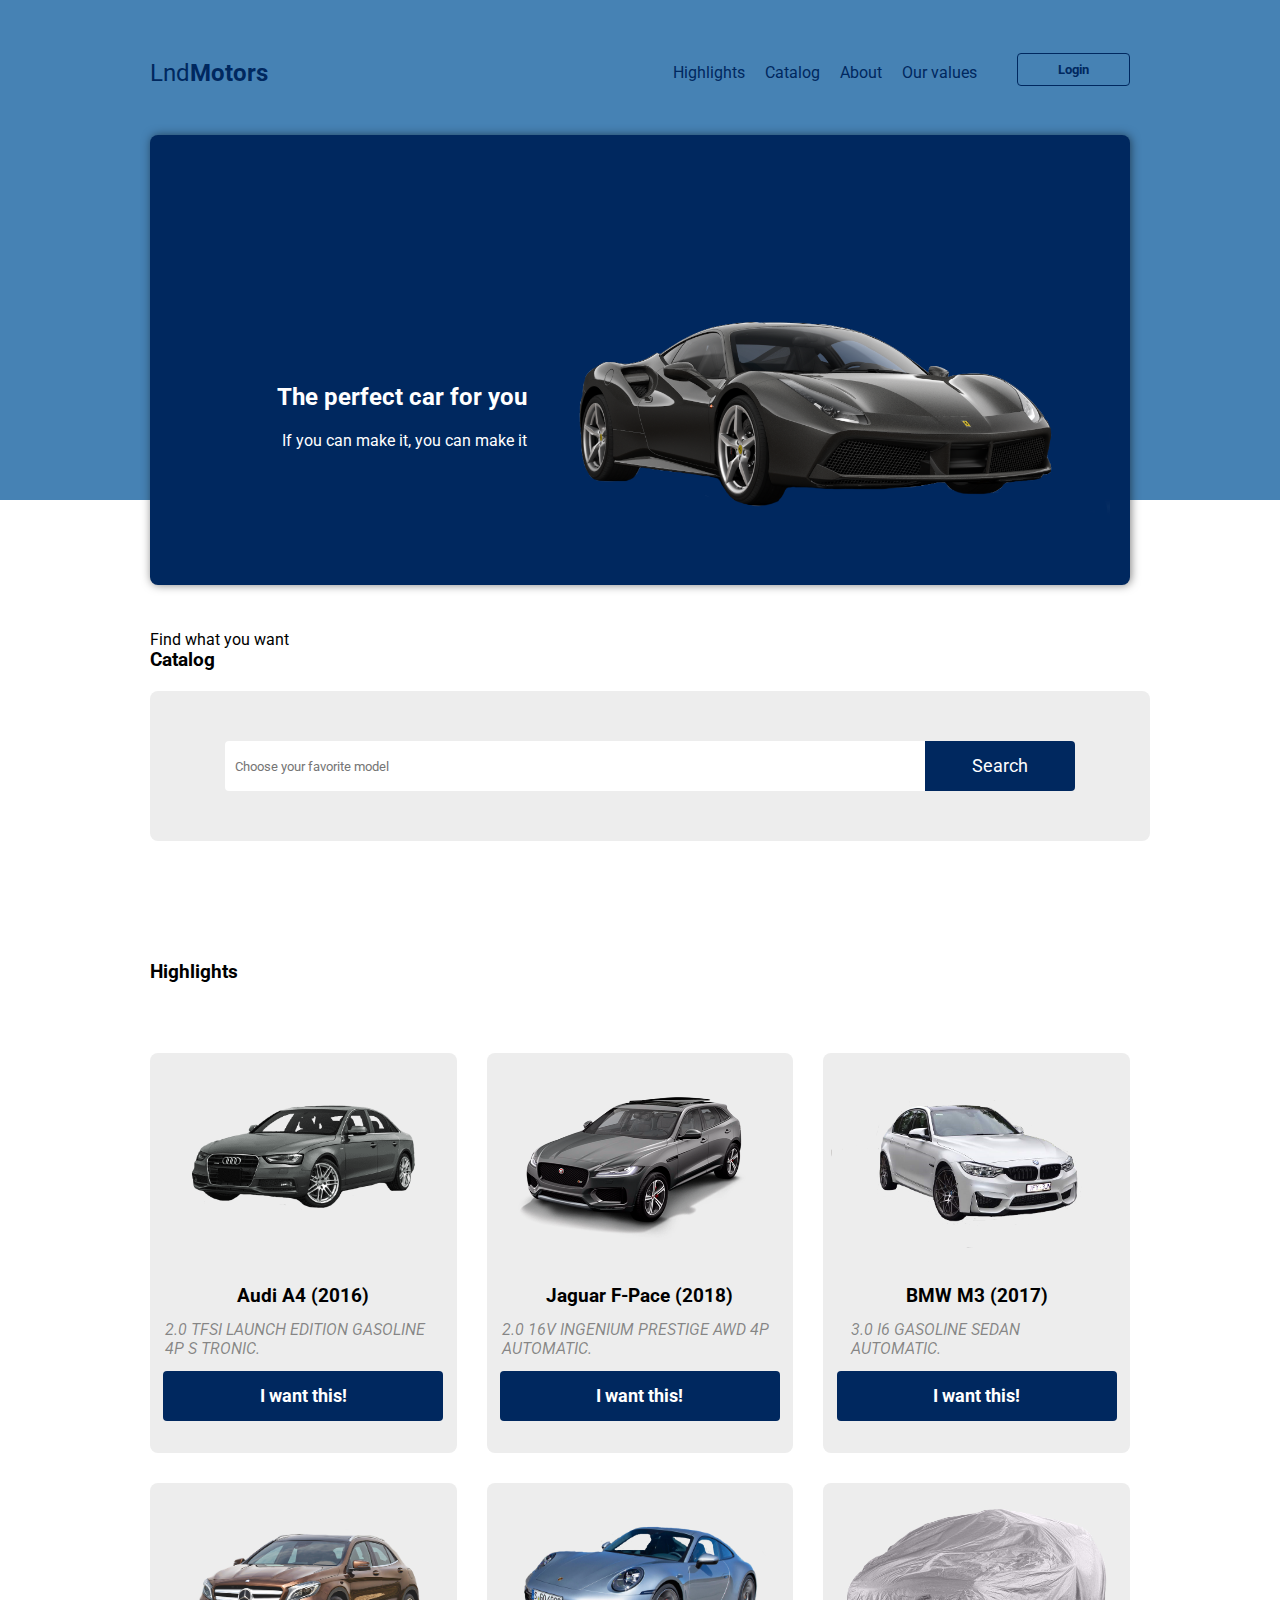
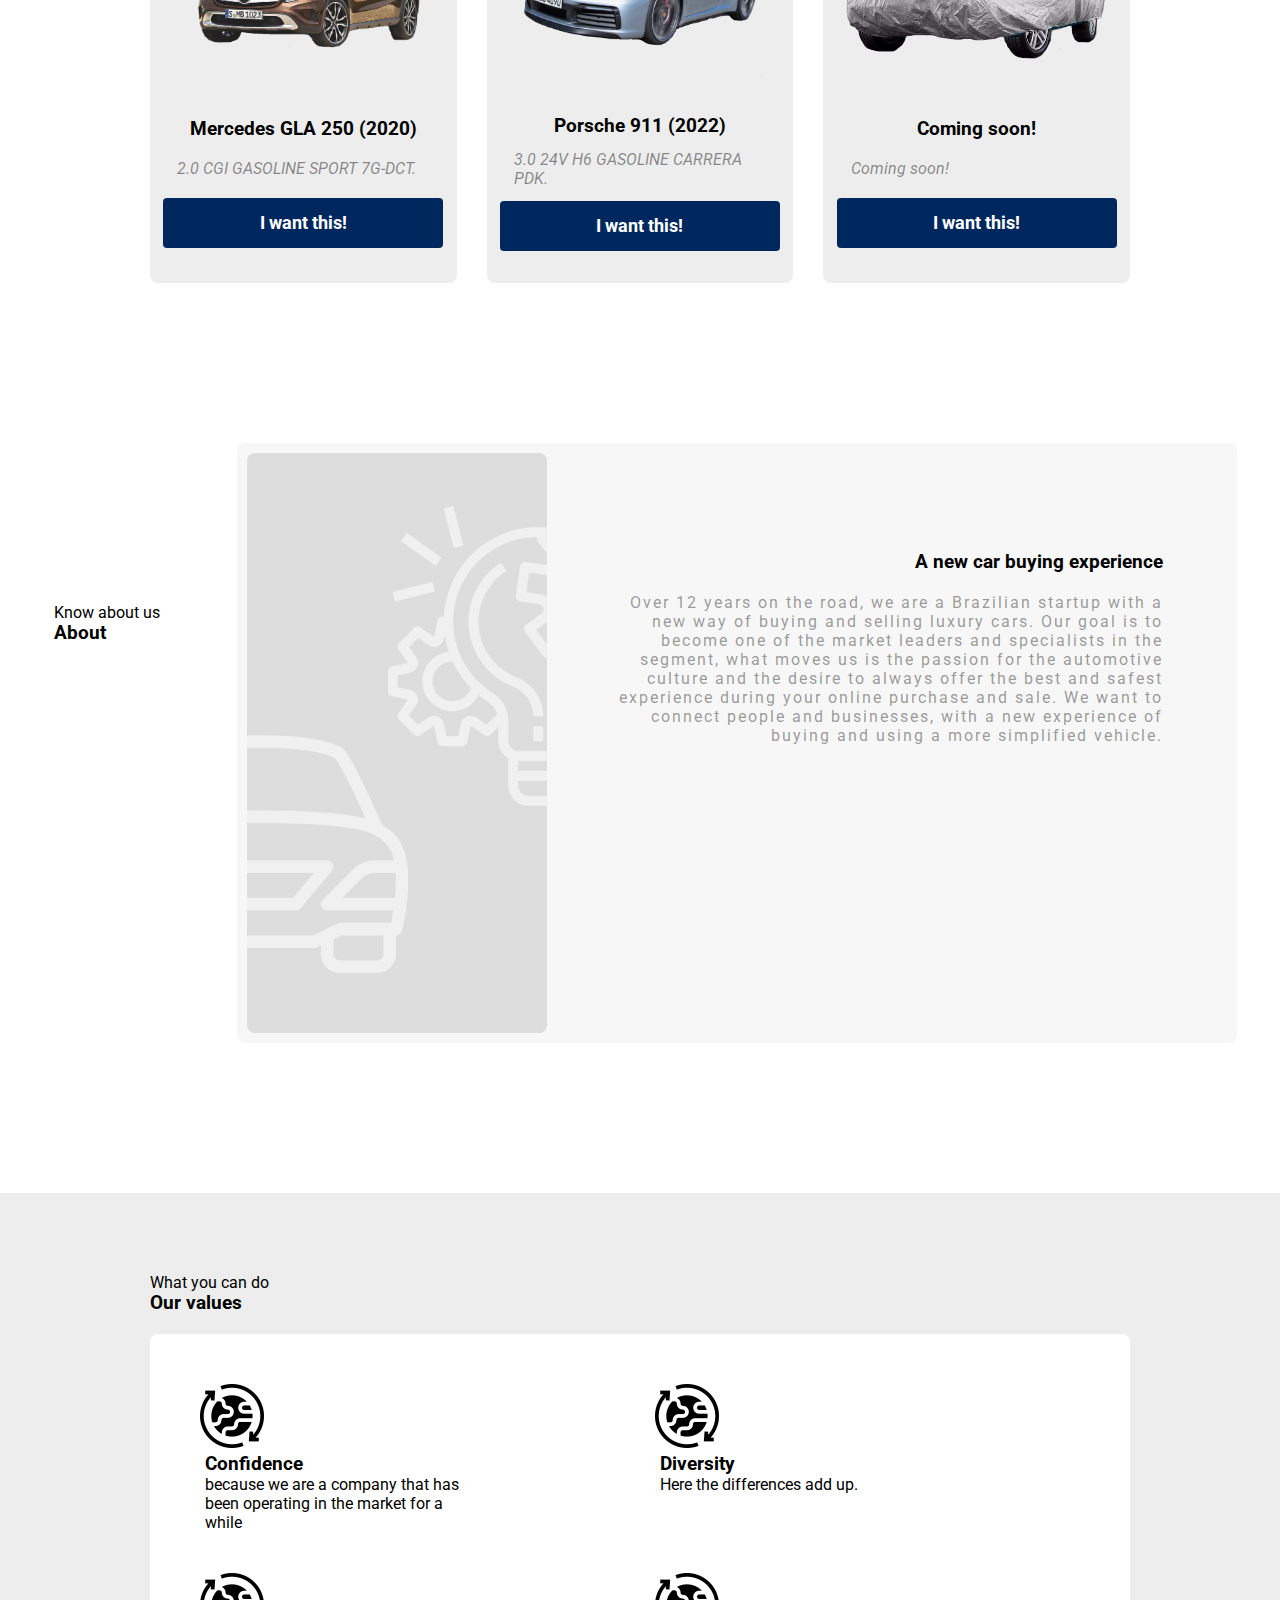
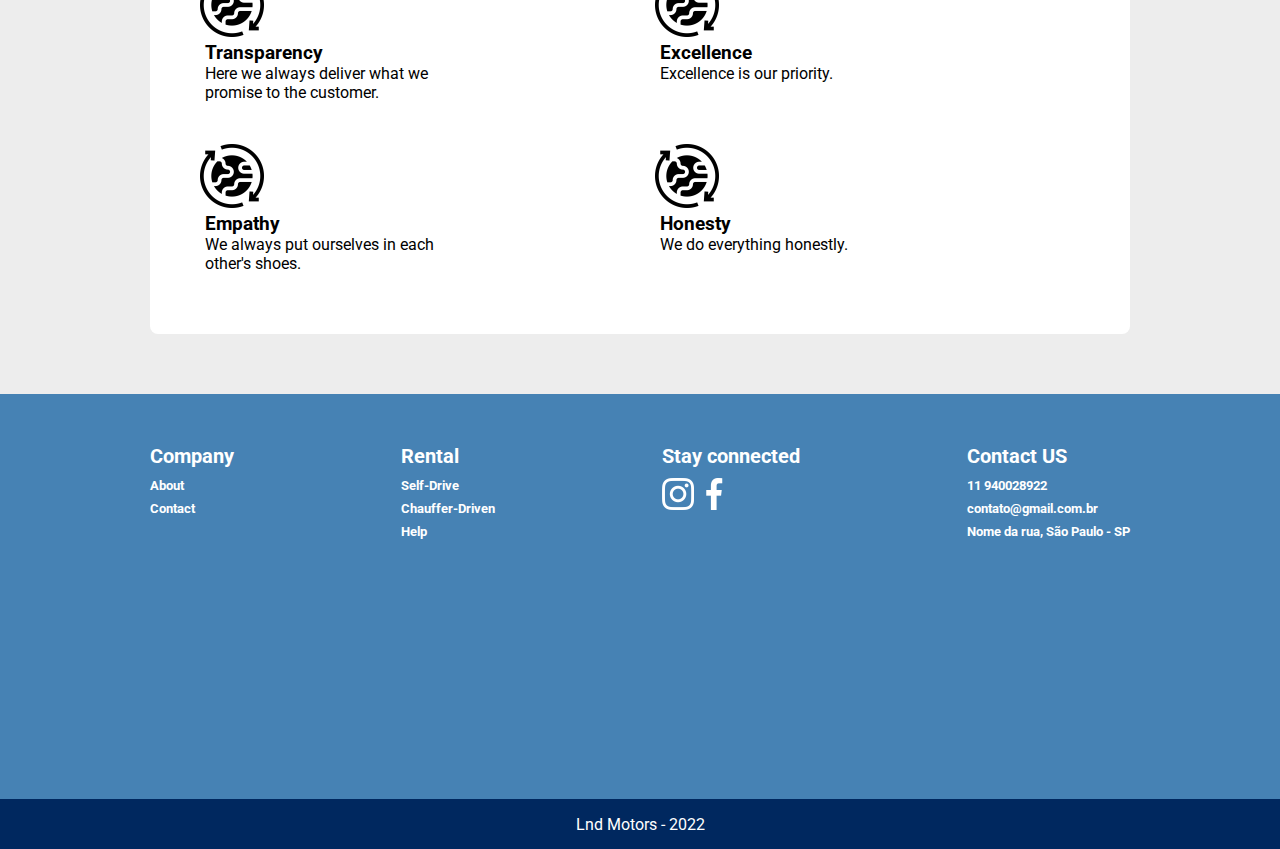
<file: Car-Shop/index.html>
<html>

    <head>

        <title>Loja Virtual</title>
        <meta charset="utf-8" />
        <meta name="viewport" content="width=device-width" , initial-scale="1.0" />
        <link rel="stylesheet" href="styles.css">

    </head>

    <body>

        <header>
            <div class="content">

                <nav>
                    <p class="brand">Lnd<strong>Motors</strong></p>
                    <ul>
                        <li><a href="#highlights">Highlights</a></li>
                        <li><a href="catalog.html">Catalog</a></li>
                        <li><a href="#about">About</a></li>
                        <li><a href="#features">Our values</a></li>
                        <form action="login.html">
                            <button type="submit">Login</button>
                        </form>
                        
                    </ul>
                </nav>

                <div class="header-block">
                    <div class="text">
                        <h2>The perfect car for you</h2>
                        <p>If you can make it, you can make it</p>
                    </div>
                    <img src="imagens\Carros\ferrari-488-cinza.png" alt="Car" />
                </div>

            </div>

        </header>

        <section class="highlights" id="highlights">

            <div class="content">
                <div class="title-wrapper-highlights">
                    <p>Find what you want</p>
                    <h3>Catalog</h3>
                </div>

                <div class="filter-card">
                    <input type="text" class="search-input" placeholder="Choose your favorite model">
                    <button class="search-button">Search</button>
                </div>

                <div class="title-wrapper-highlights">
                    <h3>Highlights</h3>
                </div>

                <div class="card-wrapper">

                    <div class="card-item">
                        <img src="imagens\Carros\audi-a4-2016.png" alt="a4">
                        <div class="card-content">
                            <h3>Audi A4 (2016)</h3>
                            <p>
                                2.0 TFSI LAUNCH EDITION GASOLINE 4P S TRONIC.
                            </p>
                            <form action="audi-a4-2016.html">
                                <button type="submit">I want this!</button>
                            </form>
                        </div>
                    </div>

                    <div class="card-item">
                        <img src="imagens\Carros\jaguar-fpace-2018.png" alt="f-pace">
                        <div class="card-content">
                            <h3>Jaguar F-Pace (2018)</h3>
                            <p>
                                2.0 16V INGENIUM PRESTIGE AWD 4P AUTOMATIC.
                            </p>
                            <form action="jaguar-fpace-2018.html">
                                <button type="submit">I want this!</button>
                            </form>
                        </div>
                    </div>

                    <div class="card-item">
                        <img src="imagens\Carros\bmw-m3-2017.png" alt="m3">
                        <div class="card-content">
                            <h3>BMW M3 (2017)</h3>
                            <p>
                                3.0 I6 GASOLINE SEDAN AUTOMATIC.
                            </p>
                            <form action="bmw-m3-2017.html">
                                <button type="submit">I want this!</button>
                            </form>
                        </div>
                    </div>

                    <div class="card-item">
                        <img src="imagens\Carros\mercedes-gla-2017.png" alt="gla">
                        <div class="card-content">
                            <h3>Mercedes GLA 250 (2020)</h3>
                            <p>
                                2.0 CGI GASOLINE SPORT 7G-DCT.
                            </p>
                            <form action="mercedes-gla-2020.html">
                                <button type="submit">I want this!</button>
                            </form>
                        </div>
                    </div>

                    <div class="card-item">
                        <img src="imagens\Carros\porshe-911.png" alt="911">
                        <div class="card-content">
                            <h3>Porsche 911 (2022)</h3>
                            <p>
                                3.0 24V H6 GASOLINE CARRERA PDK.
                            </p>
                            <form action="porsche-911.html">
                                <button type="submit">I want this!</button>
                            </form>
                        </div>
                    </div>

                    <div class="card-item">
                        <img src="imagens\Carros\carro-com-lona.jpg" alt="car">
                        <div class="card-content">
                            <h3>Coming soon!</h3>
                            <p>
                                Coming soon!
                            </p>
                            <form>
                                <button type="button">I want this!</button>
                            </form>
                        </div>
                    </div>

                </div>
            </div>

        </section>

        <section class="about" id="about">

            <div class="content">
                <p>Know about us</p>
                <h3>About</h3>
            </div>

            <div class="about-content">

                <div class="left">
                    <img src="imagens\about.png" alt="About">
                </div>

                <div class="right">

                    <h3>A new car buying experience</h3>

                    <p>
                        Over 12 years on the road, we are a Brazilian startup with a new way of buying and selling luxury cars. 
                        Our goal is to become one of the market leaders and specialists in the segment, 
                        what moves us is the passion for the automotive culture and the desire to always offer the best and safest experience during your online purchase and sale.
                        We want to connect people and businesses, with a new experience of buying and using a more simplified vehicle.
                    </p>

                </div>

            </div>

        </section>

        <section class="features" id="features">

            <div class="content">

                <div class="title-wrapper-features">

                    <p>What you can do</p>
                    <h3>Our values</h3>

                </div>

                <div class="feature-card-block">

                    <div class="feature-card-item">

                        <img src="imagens\feature-planet.png" alt="feature"/>

                        <div class="feature-text-content">

                            <h3>Confidence</h3>
                            <p>because we are a company that has been operating in the market for a while</p>

                        </div>
                    </div>

                    <div class="feature-card-item">

                        <img src="imagens\feature-planet.png" alt="feature"/>

                        <div class="feature-text-content">

                            <h3>Diversity</h3>
                            <p>Here the differences add up.</p>
                            
                        </div>
                    </div>

                    <div class="feature-card-item">

                        <img src="imagens\feature-planet.png" alt="feature"/>

                        <div class="feature-text-content">

                            <h3>Transparency</h3>
                            <p>Here we always deliver what we promise to the customer.</p>
                            
                        </div>
                    </div>

                    <div class="feature-card-item">

                        <img src="imagens\feature-planet.png" alt="feature"/>

                        <div class="feature-text-content">

                            <h3>Excellence</h3>
                            <p>Excellence is our priority.</p>
                            
                        </div>
                    </div>

                    <div class="feature-card-item">

                        <img src="imagens\feature-planet.png" alt="feature"/>

                        <div class="feature-text-content">

                            <h3>Empathy</h3>
                            <p>We always put ourselves in each other's shoes.</p>
                            
                        </div>
                    </div>

                    <div class="feature-card-item">

                        <img src="imagens\feature-planet.png" alt="feature"/>

                        <div class="feature-text-content">

                            <h3>Honesty</h3>
                            <p>We do everything honestly.</p>
                            
                        </div>
                    </div>

                </div>
            </div>

        </section>

        <footer>

            <div class="main">

                <div class="content footer-links">

                    <div class="footer-company">

                        <h4>Company</h4>
                        <h6>About</h6>
                        <h6>Contact</h6>

                    </div>

                    <div class="footer-rental">

                        <h4>Rental</h4>
                        <h6>Self-Drive</h6>
                        <h6>Chauffer-Driven</h6>
                        <h6>Help</h6>

                    </div>

                    <div class="footer-social">

                        <h4>Stay connected</h4>

                        <div class="social-icons">
                            <img src="imagens\instagram.png" alt="Instagram"/>
                            <img src="imagens\facebook.png" alt="Facebook"/>
                        </div>

                    </div>
                    
                    <div class="footer-contact">

                        <h4>Contact US</h4>
                        <h6>11 940028922</h6>
                        <h6>contato@gmail.com.br</h6>
                        <h6>Nome da rua, São Paulo - SP</h6>
                    </div>
                </div>
            </div>

            <div class="last">Lnd Motors - 2022</div>

        </footer>
    </body>
</html>
</file>
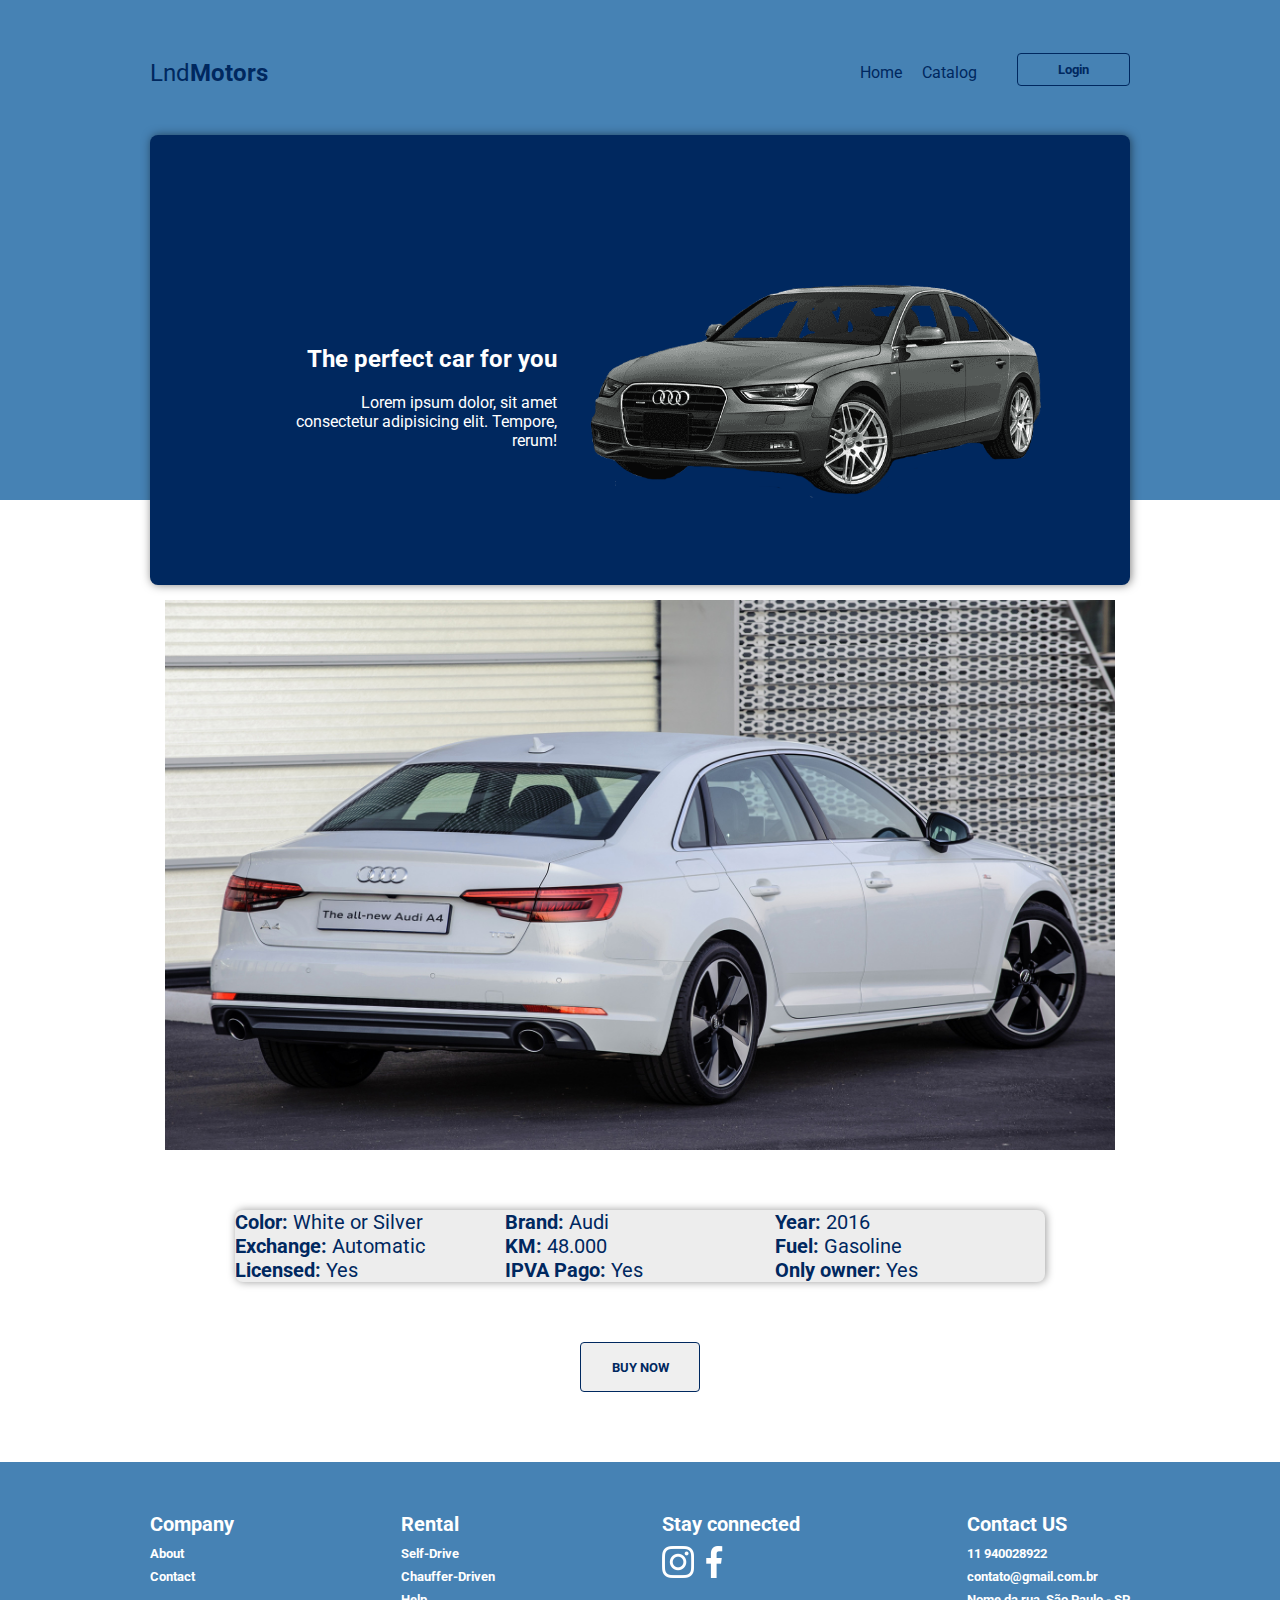
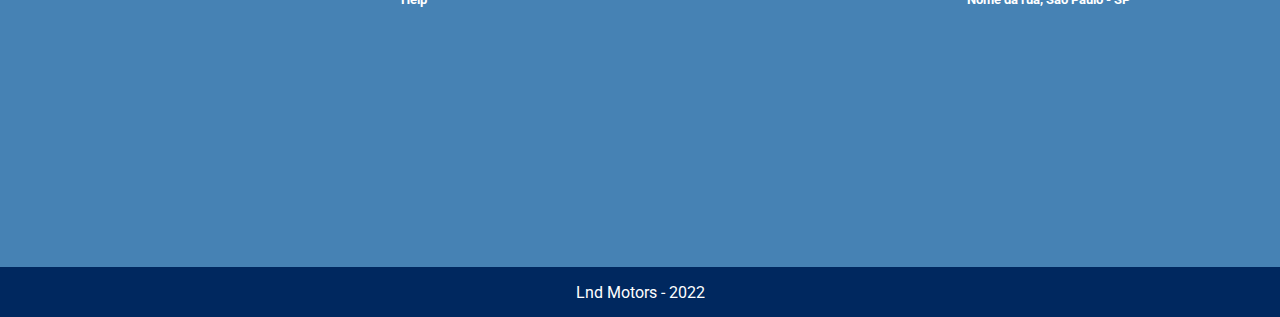
<file: Car-Shop/audi-a4-2016.html>
<html>

    <head>

        <title>Audi A4 2016</title>
        <meta charset="utf-8" />
        <meta name="viewport" content="width=device-width" , initial-scale="1.0" />
        <link rel="stylesheet" href="css\carstyles.css">

    </head>

    <body>

        <header>

            <div class="content">
                <nav>

                    <p class="brand">Lnd<strong>Motors</strong></p>
                    <ul>
                        <li><a href="index.html">Home</a></li>
                        <li><a href="catalog.html">Catalog</a></li>
                        <form action="login.html">
                            <button type="submit">Login</button>
                        </form>
                    </ul>

                </nav>

                <div class="header-block">

                    <div class="text">
                        <h2>The perfect car for you</h2>
                        <p>Lorem ipsum dolor, sit amet consectetur adipisicing elit. Tempore, rerum!</p>
                    </div>

                    <img src="imagens\Carros\audi-a4-2016.png" alt="a4" />

                </div>
                
            </div>
              
        </header>

        <div class="car-apresentation">

            <img src="imagens\Carros\audi-a4-2016-2.png" alt="a4">

            <div class="details">
                <li><strong>Color: </strong>White or Silver</li>
                <li><strong>Brand: </strong>Audi</li>
                <li><strong>Year: </strong>2016</li>
                <li><strong>Exchange: </strong>Automatic</li>
                <li><strong>KM: </strong>48.000</li>
                <li><strong>Fuel: </strong>Gasoline</li>
                <li><strong>Licensed: </strong>Yes</li>
                <li><strong>IPVA Pago: </strong>Yes</li>
                <li><strong>Only owner: </strong>Yes</li>
            </div>
            
            <div class="buy">
                <button>BUY NOW</button>
            </div>
        
        </div>

        <footer>

            <div class="main">

                <div class="content footer-links">

                    <div class="footer-company">

                        <h4>Company</h4>
                        <h6>About</h6>
                        <h6>Contact</h6>

                    </div>

                    <div class="footer-rental">

                        <h4>Rental</h4>
                        <h6>Self-Drive</h6>
                        <h6>Chauffer-Driven</h6>
                        <h6>Help</h6>

                    </div>

                    <div class="footer-social">

                        <h4>Stay connected</h4>

                        <div class="social-icons">
                            <img src="imagens\instagram.png" alt="Instagram"/>
                            <img src="imagens\facebook.png" alt="Facebook"/>
                        </div>

                    </div>
                    
                    <div class="footer-contact">

                        <h4>Contact US</h4>
                        <h6>11 940028922</h6>
                        <h6>contato@gmail.com.br</h6>
                        <h6>Nome da rua, São Paulo - SP</h6>
                    </div>
                </div>
            </div>

            <div class="last">Lnd Motors - 2022</div>

        </footer>

    </body>
</html>
</file>
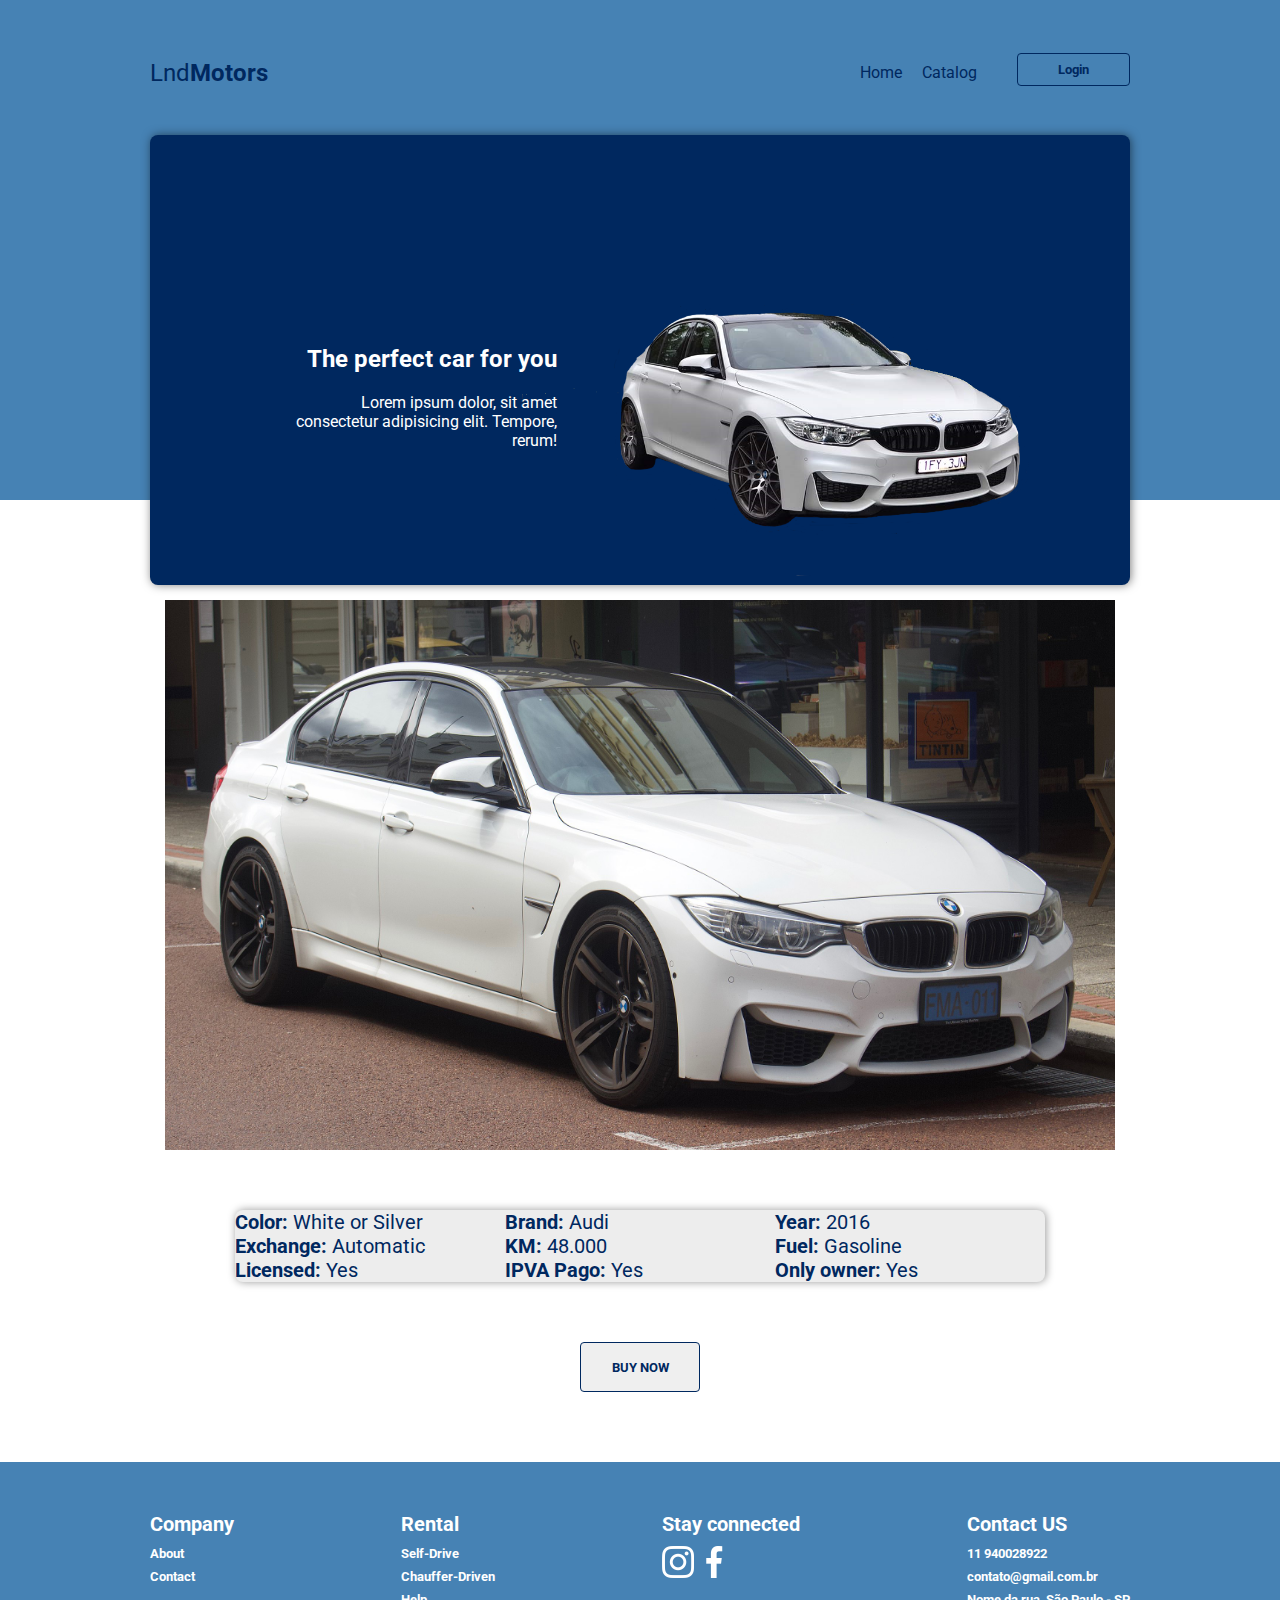
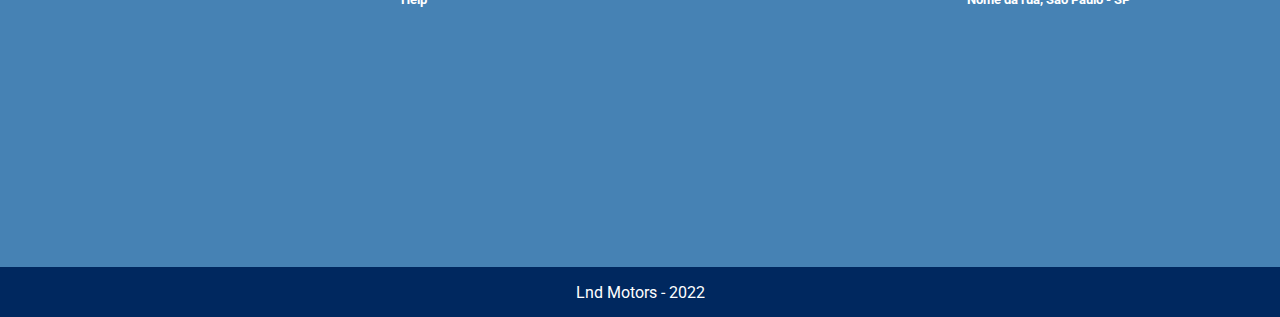
<file: Car-Shop/bmw-m3-2017.html>
<html>

    <head>

        <title>BMW M3 2017</title>
        <meta charset="utf-8" />
        <meta name="viewport" content="width=device-width" , initial-scale="1.0" />
        <link rel="stylesheet" href="css\carstyles.css">

    </head>

    <body>

        <header>

            <div class="content">
                <nav>

                    <p class="brand">Lnd<strong>Motors</strong></p>
                    <ul>
                        <li><a href="index.html">Home</a></li>
                        <li><a href="catalog.html">Catalog</a></li>
                        <form action="login.html">
                            <button type="submit">Login</button>
                        </form>
                    </ul>

                </nav>

                <div class="header-block">

                    <div class="text">
                        <h2>The perfect car for you</h2>
                        <p>Lorem ipsum dolor, sit amet consectetur adipisicing elit. Tempore, rerum!</p>
                    </div>

                    <img src="imagens\Carros\bmw-m3-2017.png" alt="m3" />

                </div>
                
            </div>
              
        </header>

        <div class="car-apresentation">

            <img src="imagens\Carros\bmw-m3-2017-2.jpg" alt="a4">

            <div class="details">
                <li><strong>Color: </strong>White or Silver</li>
                <li><strong>Brand: </strong>Audi</li>
                <li><strong>Year: </strong>2016</li>
                <li><strong>Exchange: </strong>Automatic</li>
                <li><strong>KM: </strong>48.000</li>
                <li><strong>Fuel: </strong>Gasoline</li>
                <li><strong>Licensed: </strong>Yes</li>
                <li><strong>IPVA Pago: </strong>Yes</li>
                <li><strong>Only owner: </strong>Yes</li>
            </div>
            
            <div class="buy">
                <button>BUY NOW</button>
            </div>
        
        </div>

        <footer>

            <div class="main">

                <div class="content footer-links">

                    <div class="footer-company">

                        <h4>Company</h4>
                        <h6>About</h6>
                        <h6>Contact</h6>

                    </div>

                    <div class="footer-rental">

                        <h4>Rental</h4>
                        <h6>Self-Drive</h6>
                        <h6>Chauffer-Driven</h6>
                        <h6>Help</h6>

                    </div>

                    <div class="footer-social">

                        <h4>Stay connected</h4>

                        <div class="social-icons">
                            <img src="imagens\instagram.png" alt="Instagram"/>
                            <img src="imagens\facebook.png" alt="Facebook"/>
                        </div>

                    </div>
                    
                    <div class="footer-contact">

                        <h4>Contact US</h4>
                        <h6>11 940028922</h6>
                        <h6>contato@gmail.com.br</h6>
                        <h6>Nome da rua, São Paulo - SP</h6>
                    </div>
                </div>
            </div>

            <div class="last">Lnd Motors - 2022</div>

        </footer>

    </body>
</html>
</file>
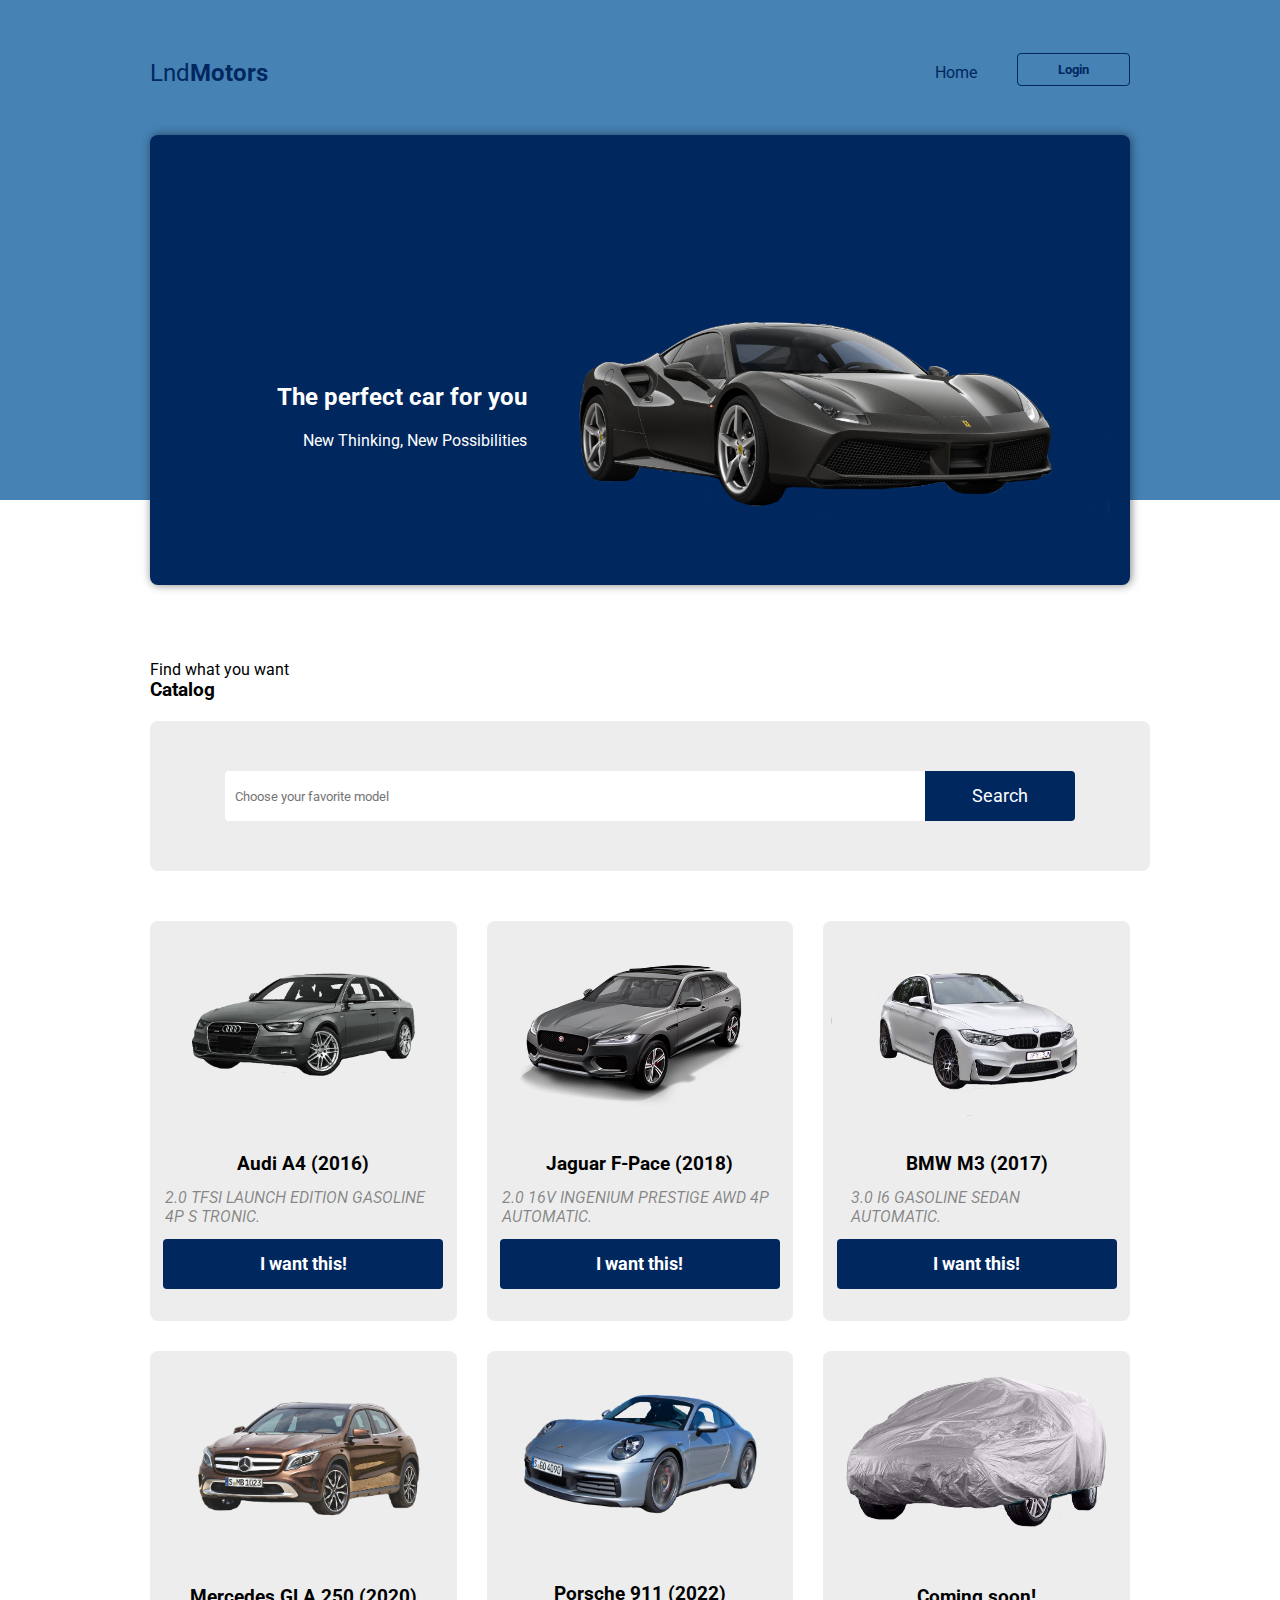
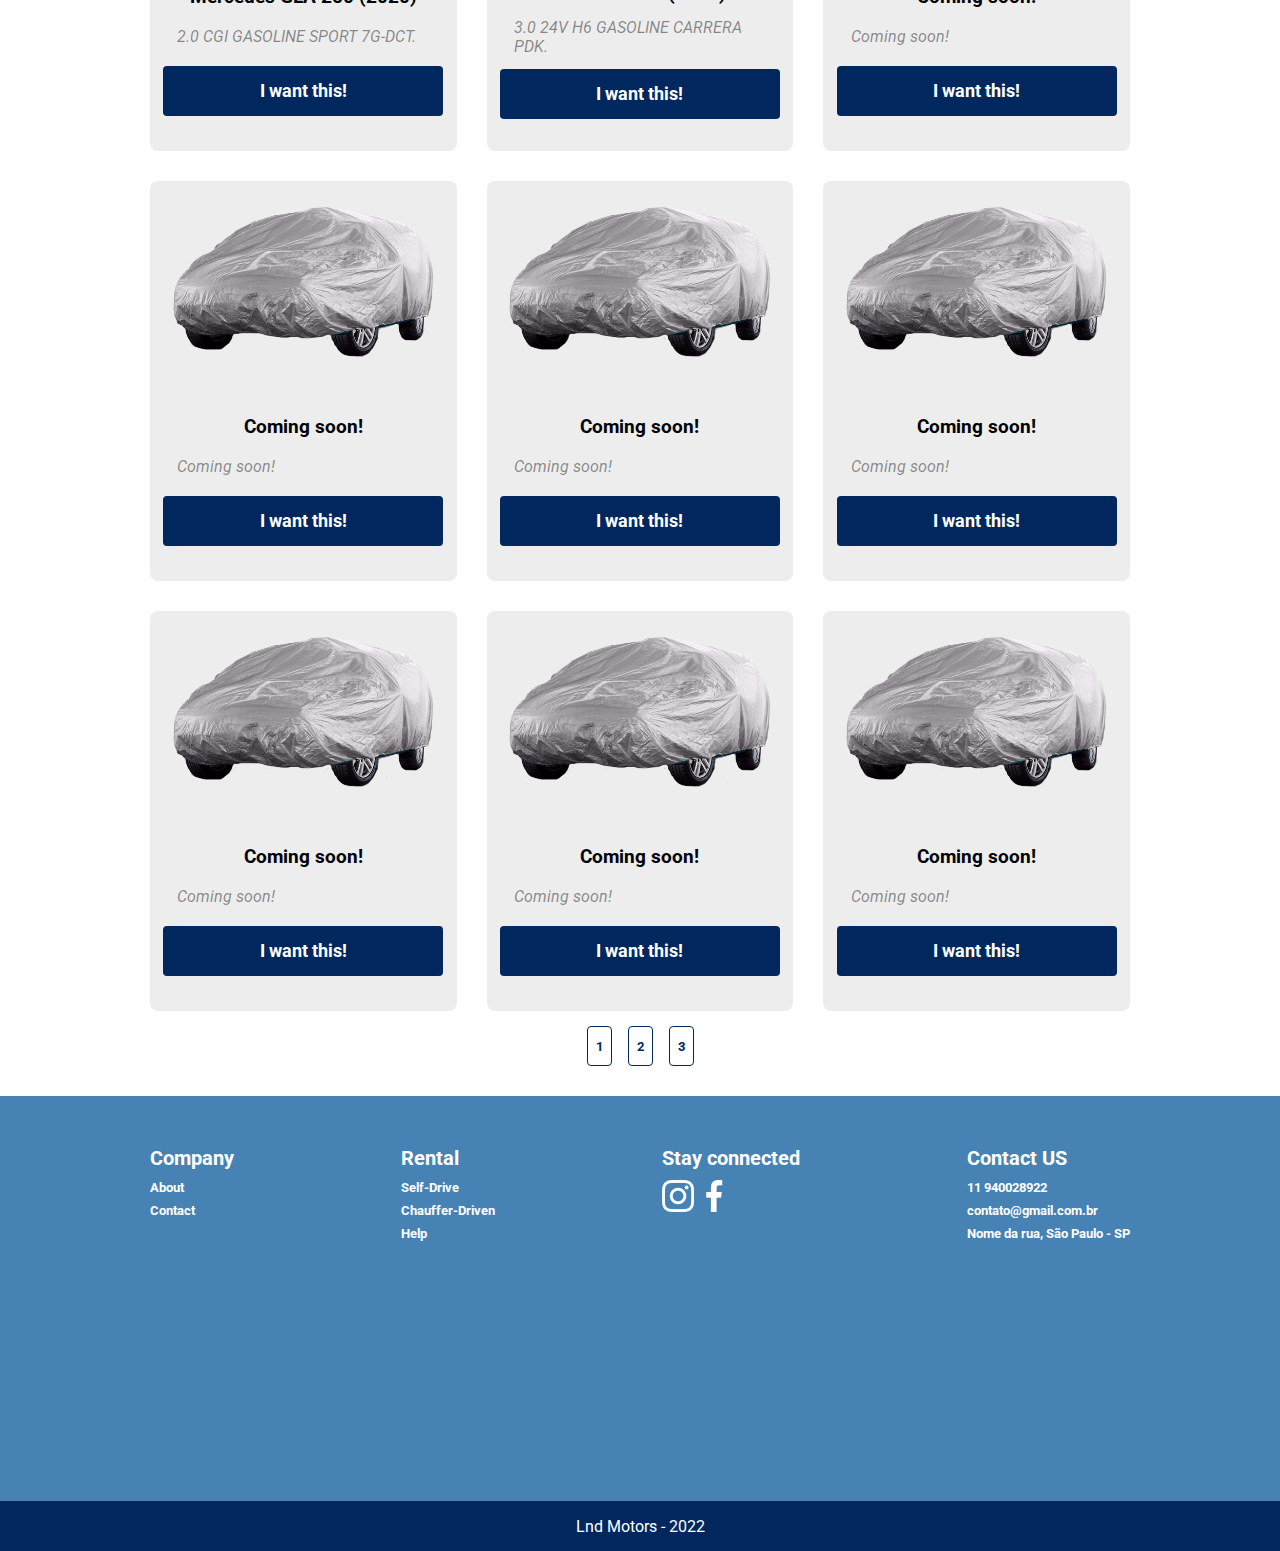
<file: Car-Shop/catalog.html>
<html>

    <head>

        <title>Catalog</title>
        <meta charset="utf-8" />
        <meta name="viewport" content="width=device-width" , initial-scale="1.0" />
        <link rel="stylesheet" href="stylescatalog.css">

    </head>

    <body>
        <header>

            <div class="content">
                <nav>

                    <p class="brand">Lnd<strong>Motors</strong></p>
                    <ul>
                        <li><a href="index.html">Home</a></li>
                        <form action="login.html">
                            <button type="submit">Login</button>
                        </form>
                    </ul>

                </nav>

                <div class="header-block">

                    <div class="text">
                        <h2>The perfect car for you</h2>
                        <p>New Thinking, New Possibilities</p>
                    </div>

                    <img src="imagens\Carros\ferrari-488-cinza.png" alt="Car" />

                </div>
                
            </div>
              
        </header>

    <!--Lista dos Carros-->  

        <section class="car-list" id="car-list">

            <div class="content">
                <div class="title-wrapper-car-list">
                    <p>Find what you want</p>
                    <h3>Catalog</h3>
                </div>

                <div class="filter-card">
                    <input type="text" class="search-input" placeholder="Choose your favorite model">
                    <button class="search-button">Search</button>
                </div>

                <div class="card-wrapper">

                    <div class="card-item">
                        <img src="imagens\Carros\audi-a4-2016.png" alt="a4">
                        <div class="card-content">
                            <h3>Audi A4 (2016)</h3>
                            <p>
                                2.0 TFSI LAUNCH EDITION GASOLINE 4P S TRONIC.
                            </p>
                            <form action="audi-a4-2016.html">
                                <button type="submit">I want this!</button>
                            </form>
                            
                        </div>
                    </div>

                    <div class="card-item">
                        <img src="imagens\Carros\jaguar-fpace-2018.png" alt="f-pace">
                        <div class="card-content">
                            <h3>Jaguar F-Pace (2018)</h3>
                            <p>
                                2.0 16V INGENIUM PRESTIGE AWD 4P AUTOMATIC.
                            </p>
                            <form action="jaguar-fpace-2018.html">
                                <button type="submit">I want this!</button>
                            </form>
                        </div>
                    </div>

                    <div class="card-item">
                        <img src="imagens\Carros\bmw-m3-2017.png" alt="m3">
                        <div class="card-content">
                            <h3>BMW M3 (2017)</h3>
                            <p>
                                3.0 I6 GASOLINE SEDAN AUTOMATIC.
                            </p>
                            <form action="bmw-m3-2017.html">
                                <button type="submit">I want this!</button>
                            </form>
                        </div>
                    </div>

                    <div class="card-item">
                        <img src="imagens\Carros\mercedes-gla-2017.png" alt="gla">
                        <div class="card-content">
                            <h3>Mercedes GLA 250 (2020)</h3>
                            <p>
                                2.0 CGI GASOLINE SPORT 7G-DCT.
                            </p>
                            <form action="mercedes-gla-2020.html">
                                <button type="submit">I want this!</button>
                            </form>
                        </div>
                    </div>

                    <div class="card-item">
                        <img src="imagens\Carros\porshe-911.png" alt="911">
                        <div class="card-content">
                            <h3>Porsche 911 (2022)</h3>
                            <p>
                                3.0 24V H6 GASOLINE CARRERA PDK.
                            </p>
                            <form action="porsche-911.html">
                                <button type="submit">I want this!</button>
                            </form>
                        </div>
                    </div>

                    <div class="card-item">
                        <img src="imagens\Carros\carro-com-lona.jpg" alt="car">
                        <div class="card-content">
                            <h3>Coming soon!</h3>
                            <p>
                                Coming soon!
                            </p>
                            <form>
                                <button type="button">I want this!</button>
                            </form>
                        </div>
                    </div>

                    <div class="card-item">
                        <img src="imagens\Carros\carro-com-lona.jpg" alt="car">
                        <div class="card-content">
                            <h3>Coming soon!</h3>
                            <p>
                                Coming soon!
                            </p>
                            <form>
                                <button type="button">I want this!</button>
                            </form>
                        </div>
                    </div>

                    <div class="card-item">
                        <img src="imagens\Carros\carro-com-lona.jpg" alt="car">
                        <div class="card-content">
                            <h3>Coming soon!</h3>
                            <p>
                                Coming soon!
                            </p>
                            <form>
                                <button type="button">I want this!</button>
                            </form>
                        </div>
                    </div>

                    <div class="card-item">
                        <img src="imagens\Carros\carro-com-lona.jpg" alt="car">
                        <div class="card-content">
                            <h3>Coming soon!</h3>
                            <p>
                                Coming soon!
                            </p>
                            <form>
                                <button type="button">I want this!</button>
                            </form>
                        </div>
                    </div>

                    <div class="card-item">
                        <img src="imagens\Carros\carro-com-lona.jpg" alt="car">
                        <div class="card-content">
                            <h3>Coming soon!</h3>
                            <p>
                                Coming soon!
                            </p>
                            <form>
                                <button type="button">I want this!</button>
                            </form>
                        </div>
                    </div>

                    <div class="card-item">
                        <img src="imagens\Carros\carro-com-lona.jpg" alt="car">
                        <div class="card-content">
                            <h3>Coming soon!</h3>
                            <p>
                                Coming soon!
                            </p>
                            <form>
                                <button type="button">I want this!</button>
                            </form>
                        </div>
                    </div>

                    <div class="card-item">
                        <img src="imagens\Carros\carro-com-lona.jpg" alt="car">
                        <div class="card-content">
                            <h3>Coming soon!</h3>
                            <p>
                                Coming soon!
                            </p>
                            <form>
                                <button type="button">I want this!</button>
                            </form>
                        </div>
                    </div>

                </div>

            <!--Switch Page-->
            
                <div class="switch-page">
                    <button>1</button>
                    <button>2</button>
                    <button>3</button>
                </div>

                
            </div>

        </section>

        <footer>

            <div class="main">

                <div class="content footer-links">

                    <div class="footer-company">

                        <h4>Company</h4>
                        <h6>About</h6>
                        <h6>Contact</h6>

                    </div>

                    <div class="footer-rental">

                        <h4>Rental</h4>
                        <h6>Self-Drive</h6>
                        <h6>Chauffer-Driven</h6>
                        <h6>Help</h6>

                    </div>

                    <div class="footer-social">

                        <h4>Stay connected</h4>

                        <div class="social-icons">
                            <img src="imagens\instagram.png" alt="Instagram"/>
                            <img src="imagens\facebook.png" alt="Facebook"/>
                        </div>

                    </div>
                    
                    <div class="footer-contact">

                        <h4>Contact US</h4>
                        <h6>11 940028922</h6>
                        <h6>contato@gmail.com.br</h6>
                        <h6>Nome da rua, São Paulo - SP</h6>
                    </div>
                </div>
            </div>

            <div class="last">Lnd Motors - 2022</div>

        </footer>
        
    </body>
</html>
</file>
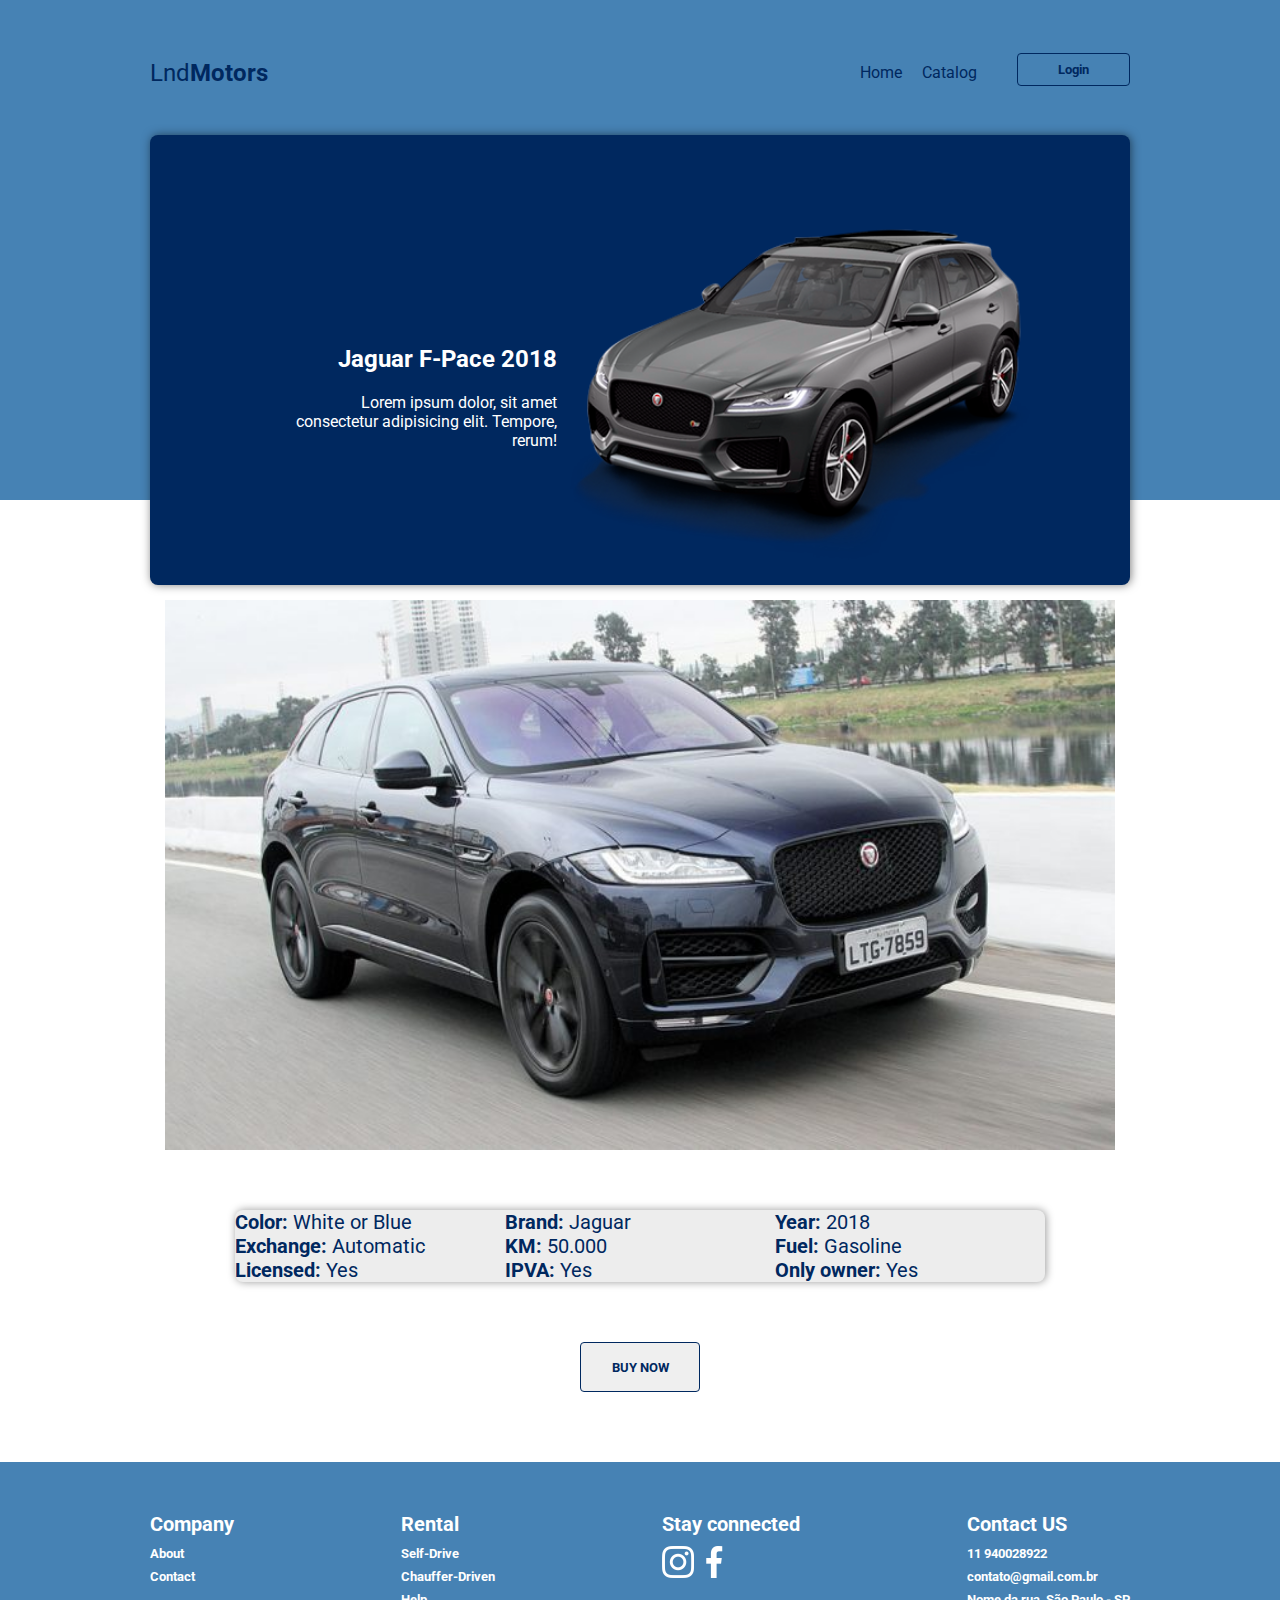
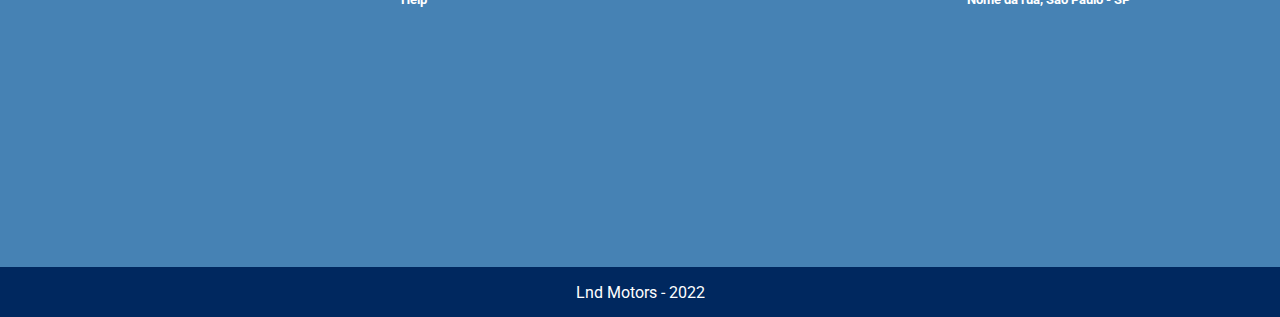
<file: Car-Shop/jaguar-fpace-2018.html>
<html>

    <head>

        <title>Jaguar F Pace 2018</title>
        <meta charset="utf-8" />
        <meta name="viewport" content="width=device-width" , initial-scale="1.0" />
        <link rel="stylesheet" href="css\carstyles.css">

    </head>

    <body>

        <header>

            <div class="content">
                <nav>

                    <p class="brand">Lnd<strong>Motors</strong></p>
                    <ul>
                        <li><a href="index.html">Home</a></li>
                        <li><a href="catalog.html">Catalog</a></li>
                        <form action="login.html">
                            <button type="submit">Login</button>
                        </form>
                    </ul>

                </nav>

                <div class="header-block">

                    <div class="text">
                        <h2>Jaguar F-Pace 2018</h2>
                        <p>Lorem ipsum dolor, sit amet consectetur adipisicing elit. Tempore, rerum!</p>
                    </div>

                    <img src="imagens\Carros\jaguar-fpace-2018.png" alt="fpace" />

                </div>
                
            </div>
              
        </header>

        <div class="car-apresentation">

            <img src="imagens\Carros\jaguar-fpace-2018-2.jpg" alt="fpace">

            <div class="details">
                <li><strong>Color: </strong>White or Blue</li>
                <li><strong>Brand: </strong>Jaguar</li>
                <li><strong>Year: </strong>2018</li>
                <li><strong>Exchange: </strong>Automatic</li>
                <li><strong>KM: </strong>50.000</li>
                <li><strong>Fuel: </strong>Gasoline</li>
                <li><strong>Licensed: </strong>Yes</li>
                <li><strong>IPVA: </strong>Yes</li>
                <li><strong>Only owner: </strong>Yes</li>
            </div>
            
            <div class="buy">
                <button>BUY NOW</button>
            </div>
        
        </div>

        <footer>

            <div class="main">

                <div class="content footer-links">

                    <div class="footer-company">

                        <h4>Company</h4>
                        <h6>About</h6>
                        <h6>Contact</h6>

                    </div>

                    <div class="footer-rental">

                        <h4>Rental</h4>
                        <h6>Self-Drive</h6>
                        <h6>Chauffer-Driven</h6>
                        <h6>Help</h6>

                    </div>

                    <div class="footer-social">

                        <h4>Stay connected</h4>

                        <div class="social-icons">
                            <img src="imagens\instagram.png" alt="Instagram"/>
                            <img src="imagens\facebook.png" alt="Facebook"/>
                        </div>

                    </div>
                    
                    <div class="footer-contact">

                        <h4>Contact US</h4>
                        <h6>11 940028922</h6>
                        <h6>contato@gmail.com.br</h6>
                        <h6>Nome da rua, São Paulo - SP</h6>
                    </div>
                </div>
            </div>

            <div class="last">Lnd Motors - 2022</div>

        </footer>

    </body>
</html>
</file>
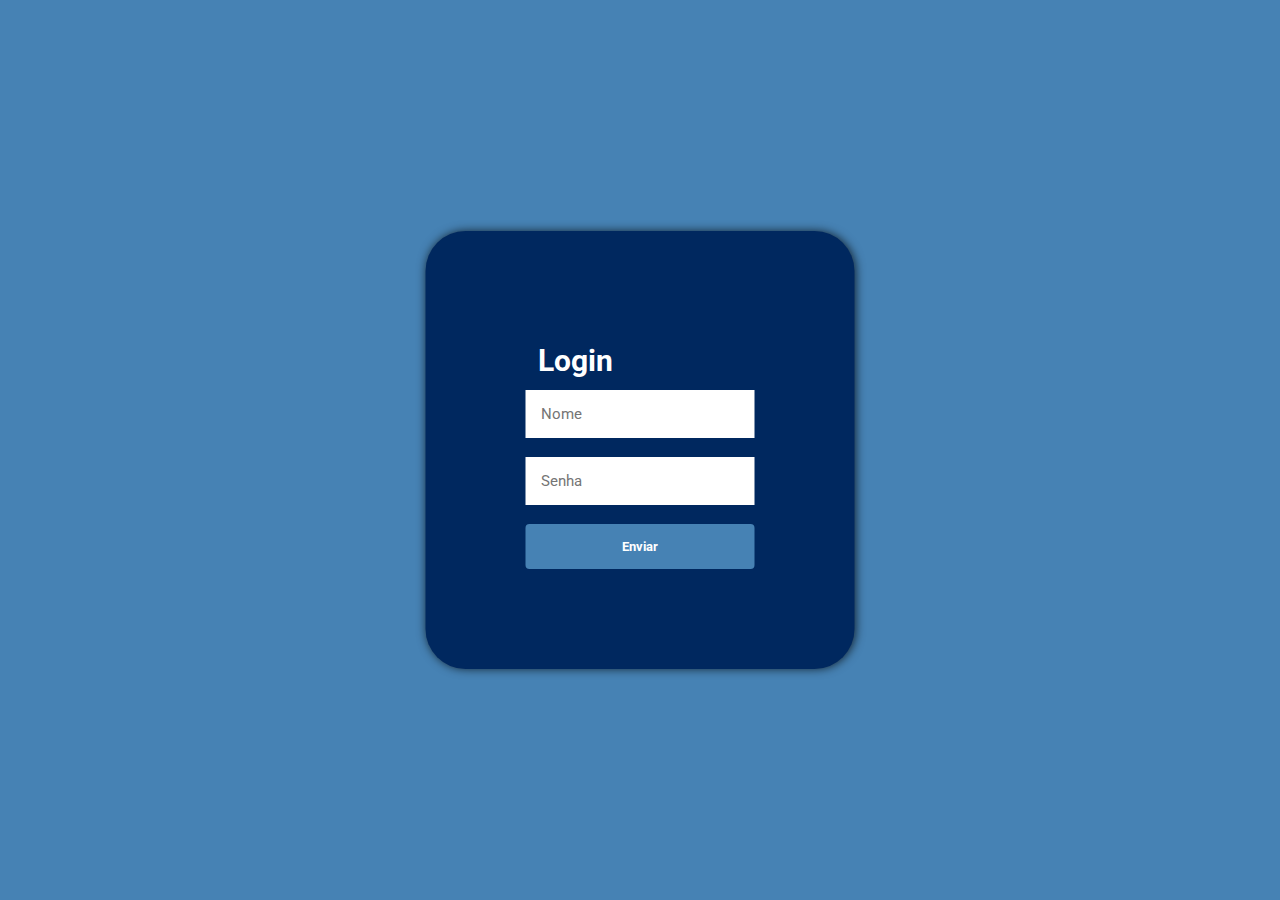
<file: Car-Shop/login.html>
<!DOCTYPE html>
<html lang="en">

<head>
    <meta charset="UTF-8">
    <meta http-equiv="X-UA-Compatible" content="IE=edge">
    <meta name="viewport" content="width=device-width, initial-scale=1.0">
    <link rel="stylesheet" href="css\loginstyles.css">
    <title>Login</title>
</head>

<body>
    <div class="container">
        <h1>Login</h1>
        <input type="text" placeholder="Nome">
        <br><br>
        <input type="password" placeholder="Senha">
        <br><br>
        <button><strong>Enviar</strong></button>
    </div>
</body>
</html>
</file>
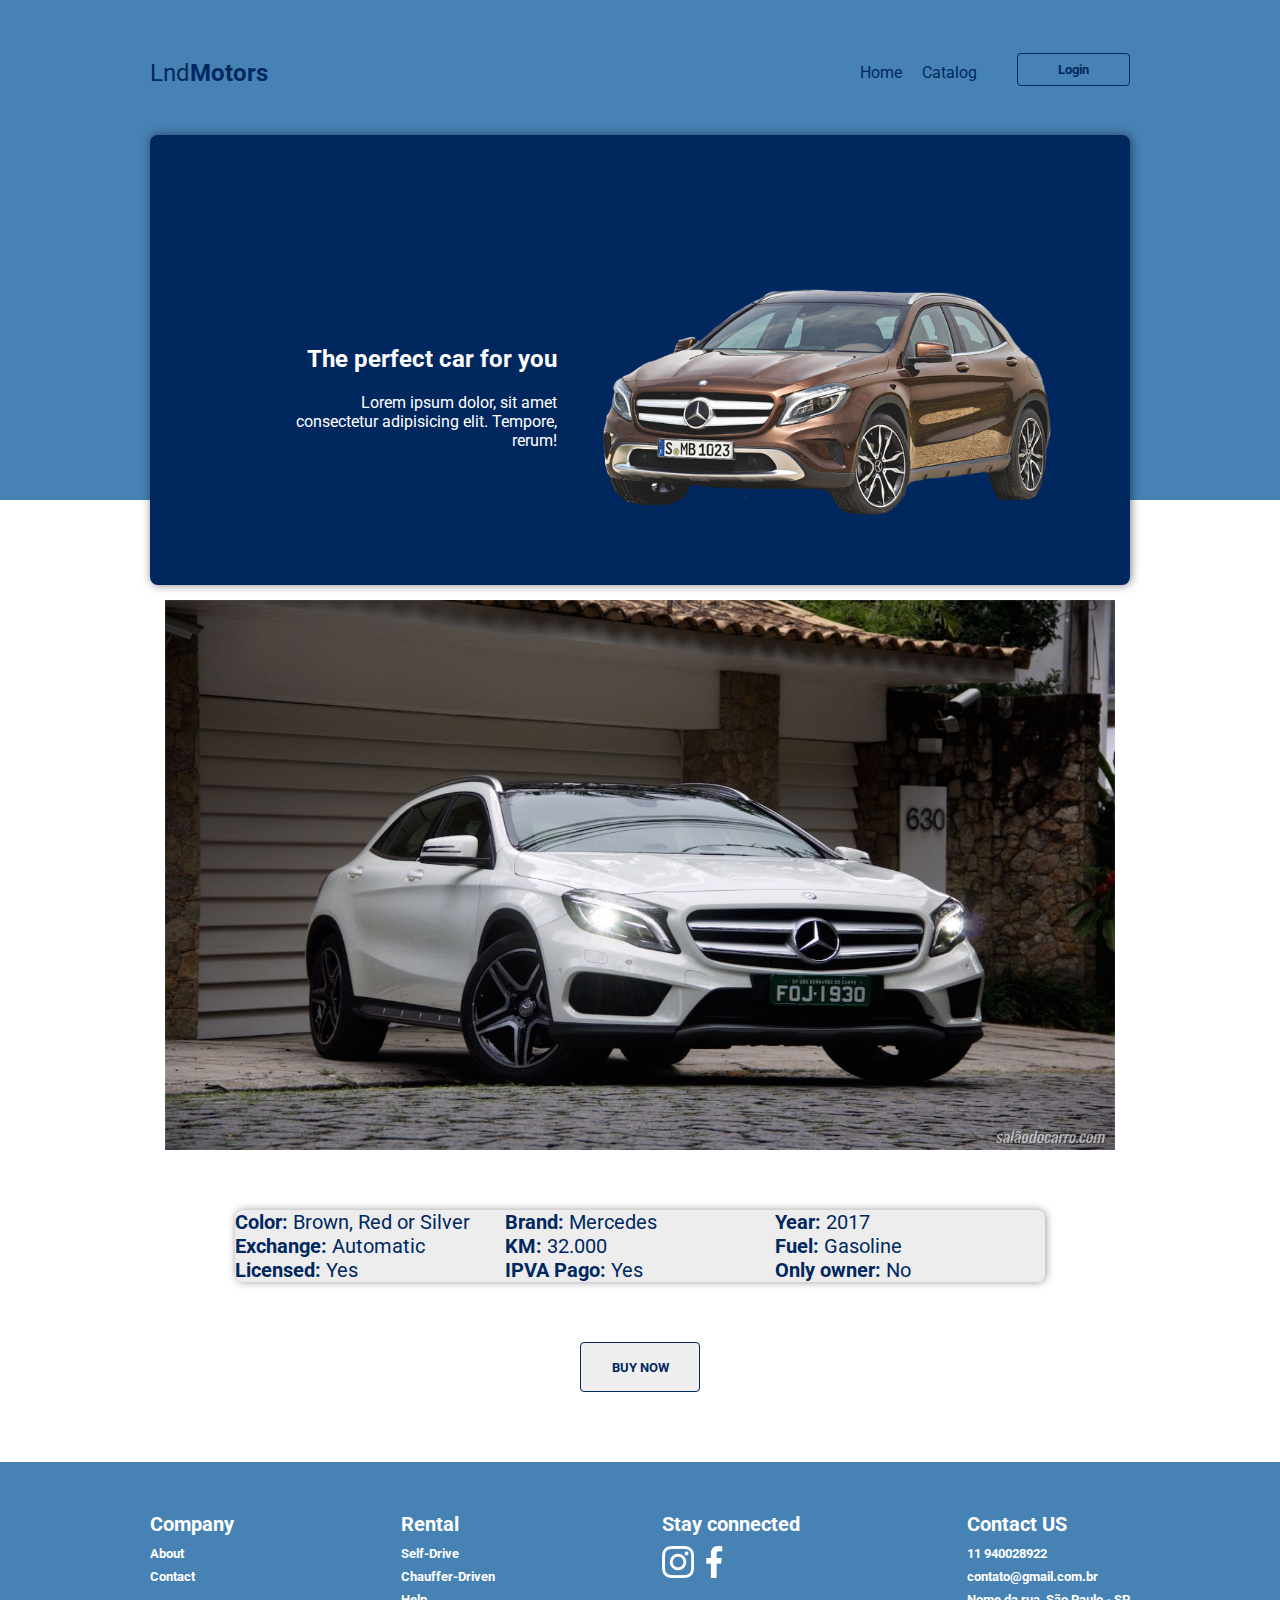
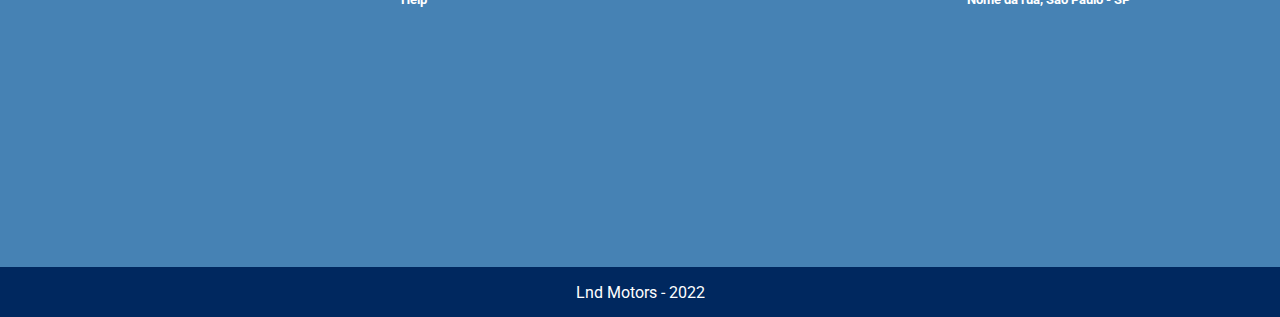
<file: Car-Shop/mercedes-gla-2020.html>
<html>

    <head>

        <title>Mercedes GLA 2020</title>
        <meta charset="utf-8" />
        <meta name="viewport" content="width=device-width" , initial-scale="1.0" />
        <link rel="stylesheet" href="css\carstyles.css">

    </head>

    <body>

        <header>

            <div class="content">
                <nav>

                    <p class="brand">Lnd<strong>Motors</strong></p>
                    <ul>
                        <li><a href="index.html">Home</a></li>
                        <li><a href="catalog.html">Catalog</a></li>
                        <form action="login.html">
                            <button type="submit">Login</button>
                        </form>
                    </ul>

                </nav>

                <div class="header-block">

                    <div class="text">
                        <h2>The perfect car for you</h2>
                        <p>Lorem ipsum dolor, sit amet consectetur adipisicing elit. Tempore, rerum!</p>
                    </div>

                    <img src="imagens\Carros\mercedes-gla-2017.png" alt="gla" />

                </div>
                
            </div>
              
        </header>

        <div class="car-apresentation">

            <img src="imagens\Carros\mercedes-gla-2017-2.jpg" alt="gla-2">

            <div class="details">
                <li><strong>Color: </strong>Brown, Red or Silver</li>
                <li><strong>Brand: </strong>Mercedes</li>
                <li><strong>Year: </strong>2017</li>
                <li><strong>Exchange: </strong>Automatic</li>
                <li><strong>KM: </strong>32.000</li>
                <li><strong>Fuel: </strong>Gasoline</li>
                <li><strong>Licensed: </strong>Yes</li>
                <li><strong>IPVA Pago: </strong>Yes</li>
                <li><strong>Only owner: </strong>No</li>
            </div>
            
            <div class="buy">
                <button>BUY NOW</button>
            </div>
        
        </div>

        <footer>

            <div class="main">

                <div class="content footer-links">

                    <div class="footer-company">

                        <h4>Company</h4>
                        <h6>About</h6>
                        <h6>Contact</h6>

                    </div>

                    <div class="footer-rental">

                        <h4>Rental</h4>
                        <h6>Self-Drive</h6>
                        <h6>Chauffer-Driven</h6>
                        <h6>Help</h6>

                    </div>

                    <div class="footer-social">

                        <h4>Stay connected</h4>

                        <div class="social-icons">
                            <img src="imagens\instagram.png" alt="Instagram"/>
                            <img src="imagens\facebook.png" alt="Facebook"/>
                        </div>

                    </div>
                    
                    <div class="footer-contact">

                        <h4>Contact US</h4>
                        <h6>11 940028922</h6>
                        <h6>contato@gmail.com.br</h6>
                        <h6>Nome da rua, São Paulo - SP</h6>
                    </div>
                </div>
            </div>

            <div class="last">Lnd Motors - 2022</div>

        </footer>

    </body>
</html>
</file>
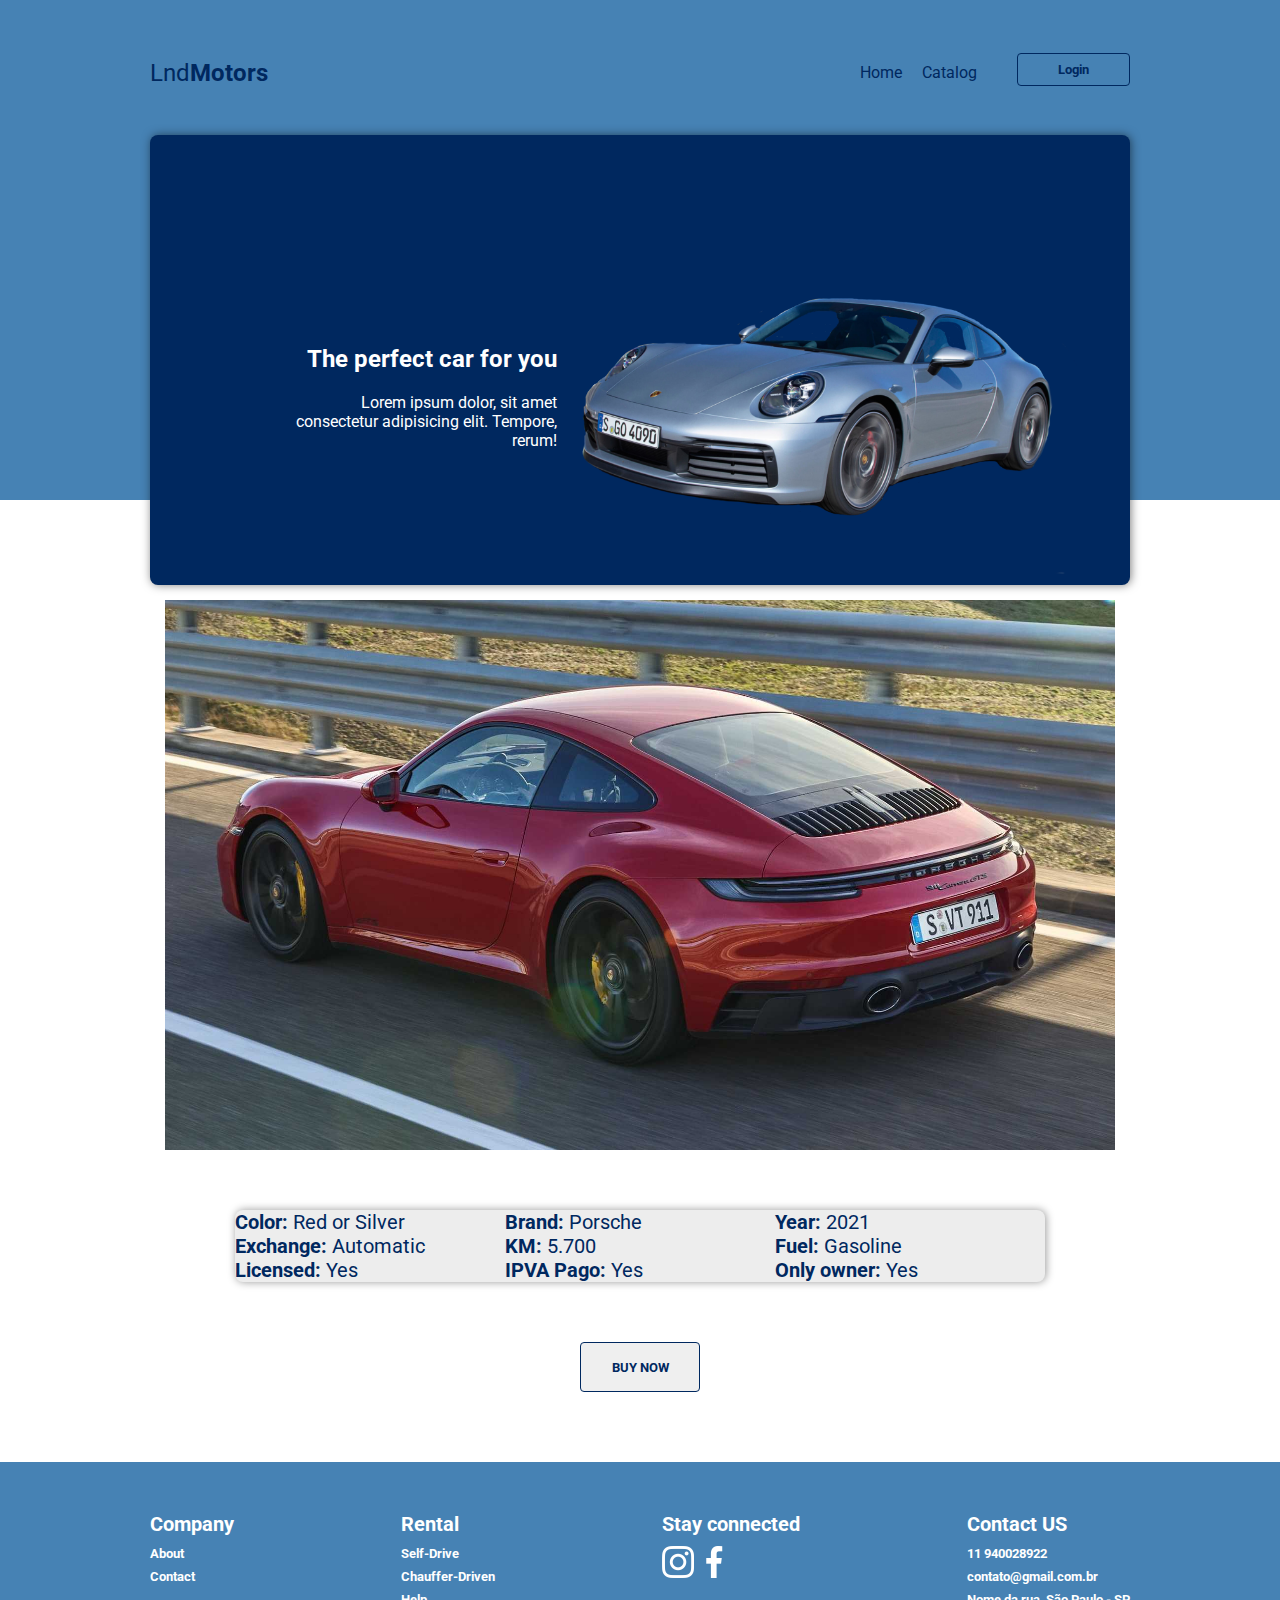
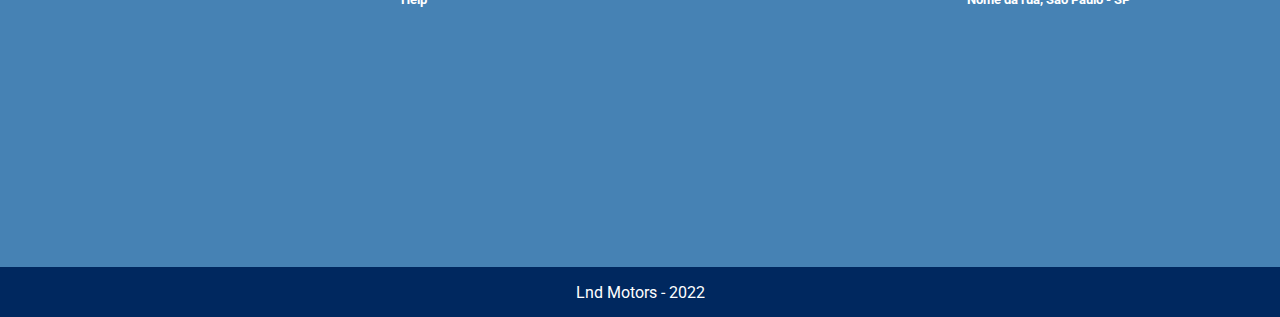
<file: Car-Shop/porsche-911.html>
<html>

    <head>

        <title>Porsche 911 2022</title>
        <meta charset="utf-8" />
        <meta name="viewport" content="width=device-width" , initial-scale="1.0" />
        <link rel="stylesheet" href="css\carstyles.css">

    </head>

    <body>

        <header>

            <div class="content">
                <nav>

                    <p class="brand">Lnd<strong>Motors</strong></p>
                    <ul>
                        <li><a href="index.html">Home</a></li>
                        <li><a href="catalog.html">Catalog</a></li>  
                        <form action="login.html">
                            <button type="submit">Login</button>
                        </form>
                    </ul>

                </nav>

                <div class="header-block">

                    <div class="text">
                        <h2>The perfect car for you</h2>
                        <p>Lorem ipsum dolor, sit amet consectetur adipisicing elit. Tempore, rerum!</p>
                    </div>

                    <img src="imagens\Carros\porshe-911.png" alt="911" />

                </div>
                
            </div>
              
        </header>

        <div class="car-apresentation">

            <img src="imagens\Carros\porshe-911-2.jpg" alt="911">

            <div class="details">
                <li><strong>Color: </strong>Red or Silver</li>
                <li><strong>Brand: </strong>Porsche</li>
                <li><strong>Year: </strong>2021</li>
                <li><strong>Exchange: </strong>Automatic</li>
                <li><strong>KM: </strong>5.700</li>
                <li><strong>Fuel: </strong>Gasoline</li>
                <li><strong>Licensed: </strong>Yes</li>
                <li><strong>IPVA Pago: </strong>Yes</li>
                <li><strong>Only owner: </strong>Yes</li>
            </div>
            
            <div class="buy">
                <button>BUY NOW</button>
            </div>
        
        </div>

        <footer>

            <div class="main">

                <div class="content footer-links">

                    <div class="footer-company">

                        <h4>Company</h4>
                        <h6>About</h6>
                        <h6>Contact</h6>

                    </div>

                    <div class="footer-rental">

                        <h4>Rental</h4>
                        <h6>Self-Drive</h6>
                        <h6>Chauffer-Driven</h6>
                        <h6>Help</h6>

                    </div>

                    <div class="footer-social">

                        <h4>Stay connected</h4>

                        <div class="social-icons">
                            <img src="imagens\instagram.png" alt="Instagram"/>
                            <img src="imagens\facebook.png" alt="Facebook"/>
                        </div>

                    </div>
                    
                    <div class="footer-contact">

                        <h4>Contact US</h4>
                        <h6>11 940028922</h6>
                        <h6>contato@gmail.com.br</h6>
                        <h6>Nome da rua, São Paulo - SP</h6>
                    </div>
                </div>
            </div>

            <div class="last">Lnd Motors - 2022</div>

        </footer>

    </body>
</html>
</file>
<file: Car-Shop/styles.css>
/* Importações de fonts */

@import url('https://fonts.googleapis.com/css2?family=Roboto&display=swap');
@import url('https://fonts.googleapis.com/css2?family=Roboto:wght@400;700&display=swap');


/* O * significa que vai selecionar tudo da pagina */

*{
    margin: 0px;
    padding: 0px;
    box-sizing: border-box;
    outline: none;
    font-family: "Roboto",sans-serif;
}

:root{
    --orange: #f78b00;
    --blue: #00285f;
    --gray: 0#ededed;
    --lightblue: #4682B4;
}

html,
body {
    width: 100%;
    overflow-x: hidden;
}

header{
    width: 100%;
    height: 500px;
    background: var(--lightblue);
}

.content {
    max-width: 1000px;
    min-height: 300px;
    margin: 0 auto; /*Usado para alinhar*/
    display: flex;
    flex-direction: column;
    padding: 10px;
}

nav {
    width: 100%;
    height: 125px;
    display: flex;
    flex-direction: row;
    align-items: center;
    justify-content: space-between;
}

.brand {
    font-size: 24px;
    color: var(--blue);
    cursor: pointer;
}

nav ul {
    display: flex;
    flex-direction: row;
}

nav ul li {
    list-style: none; 
    padding: 10px;
    cursor: pointer;
}

nav ul li a {
    color: var(--blue);
    text-decoration: none; /*Tira a linha azul do link*/
}

nav ul li a:hover {
    color: #00285f83;
}

nav ul form button{
    border: 1px solid var(--blue);
    background: transparent;
    padding: 8px 40px;
    cursor: pointer;
    margin-left: 30px;
    color: var(--blue);
    font-weight: bold;
    border-radius: 4px;
}

nav ul form button:hover{
    transition: background, color 0.4s ;
    background: var(--blue);
    color: white;
}

.content .header-block {
    max-width: 1000px;
    min-width: 300px;
    height: 450px;
    background: var(--blue);
    border-radius: 8px;
    box-shadow: 1px 0px 10px 0px rgba(0, 0, 0, 0.5);
    -webkit-box-shadow: 1px 0px 10px 0px rgba(0, 0, 0, 0.5); /*Sombra no safari*/
    -moz-box-shadow: 1px 0px 10px 0px rgba(0, 0, 0, 0.5); /*Sombra no mozila*/

    position: relative;
    z-index: 10;
    padding: 10px;
}

.header-block img {
    width: 60%;
    position: absolute;
    right: 2%;
    bottom: 2%;
}

.header-block .text {
    position: absolute;
    bottom: 30%;
    left: 15%;
}

.header-block .text h2 {
    color: white;
    margin-bottom: 20px;
    text-align: right;
    transform: translateX(-20px);
    transition: transform 0.5s;
}

.header-block .text p {
    max-width: 280px;
    color: white;
    text-align: right;
    transform: translateX(-20px);
    transition: transform 0.4s;
}

/*Products highlights*/

section .highlights {
    width: 100vw;
    padding: 100px;
}

section .filter-card {
    width: 1000px;
    height: 150px;
    background: var(--gray);
    border-radius: 8px;
    margin: 0 auto;
    display: flex;
    flex-direction: row;
    align-items: center;
    justify-content: center;
}

.search-input {
    width: 700px;
    height: 50px;
    border: none;
    border-radius: 4px 0px 0px 4px;
    text-indent: 10px;
}

.search-button {
    width: 150px;
    height: 50;
    border-radius: 0px 4px 4px 0px;
    border: none;
    background: var(--blue);
    color: white;
    cursor: pointer;
    font-size: 1.1em;
    transition: 0.3s;
}

.search-button:hover {
    background: #dedede;
    color: var(--blue);
}

.title-wrapper-highlights {
    margin-top: 120px;
    padding-bottom: 20px;
}

section .card-wrapper {
    max-width: 1000px;
    height: 100%;
    display: grid;
    grid-template-columns: repeat(auto-fill, minmax(270px, 1fr));
    grid-gap: 30px;
    padding-top: 50px;
}

section .card-item {
    height: 400px;
    background: var(--gray);
    border-radius: 8px;
    display: flex;
    flex-direction: column;
    align-items: center;
    justify-content: space-around;
}

.card-content {
    height: 40%;
    display: flex;
    flex-direction: column;
    align-items: center;
    justify-content: space-around;
}

.card-item img {
    width: 95%;
    height: 45%;
}

.card-item h4 {
    width: 90%;
}

.card-item p {
    width: 90%;
    font-style: italic;
    color: #00000070;
}

.card-item form button {
    width: 280px;
    height: 50px;
    padding: 15px 0px;
    border: none;
    background: var(--blue);
    border-radius: 4px;
    color: white;
    font-weight: bold;
    font-size: 1.1em;
    cursor: pointer;
    transition: 0.3s ease;
    margin-bottom: 10px;
    display: flex;
    align-items: center;
    justify-content: center;
}

.card-item form button:hover {
    background: #dedede;
    color: var(--blue);
}


/* About */

.about {
    width: 100%;
    height: 100%;
    display: flex;
    align-items: center;
    justify-content: center;
    padding: 50px 10px;
}

.about-content {
    max-width: 1000px;
    min-width: 300px;
    height: 600px;
    background: #dedede3b;
    margin: 0 auto;
    border-radius: 8px;
    z-index: 10;
    padding: 10px;
    display: flex;
    flex-direction: row;
    align-items: center;
    justify-content: space-between;
}

.left {
    width: 25%;
    min-width: 300px;
    height: 100%;
    background: #0000001a;
    border-radius: 8px;
}

.right {
    width: 65%;
    height: 100%;
    display: flex;
    flex-direction: column;
    align-items: flex-start;
    justify-content: flex-start;
    padding-top: 10%;
}

.right h3{
    text-align: right;
    width: 90%;
    margin-bottom: 20px;
}

.right p {
    max-width: 90%;
    font-size: 1em;
    letter-spacing: 2px;
    text-align: right;
    color: rgba(0, 0, 0, 0.4);
}

/* Features */

.features {
    width: 100%;
    width: 100%;
    background: var(--gray);
    display: flex;
    align-items: center;
    justify-content: center;
    padding: 50px 0px;
}

.title-wrapper-features {
    padding: 20px 0px;
}

.feature-card-block {
    max-width: 1000px;
    min-width: 300px;
    height: 600px;
    background: white;
    margin: 0 auto;
    border-radius: 8px;
    z-index: 10;
    padding: 50px;
    display: grid;
    grid-template-columns: repeat(auto-fill, minmax(420px, 1fr));
    grid-gap: 30px
}

.features-card-item {
    max-width: 420px;
    height: 150px;
    display: flex;
    flex-direction: row;
    align-items: center;
    justify-content: space-around;
    border: 1px solid #dedede3b;
    border-radius: 4px;
}

.feature-text-content{
    max-width: 60%;
    margin: 5px;
}

.feature-card-item img {
    width: 64px;
    height: 64px;
}

/*Footer*/

footer {
    width: 100%;
}

footer .main {
    width: 100%;
    height: 45%;
    background: var(--lightblue);
    padding: 20px 10px;
}

.footer-links {
    max-width: 1000px;
    min-width: 300px;
    display: flex;
    flex-direction: row;
    justify-content: space-between;
    margin-top: 20px;
}

.footer-company, 
.footer-rental, 
.footer-contact, 
.footer-social {
    color: white;
    height: 100%;
    min-height: 100px;
}

.footer-links h4 {
    margin-bottom: 10px;
    font-size: 20px;
}

.footer-links h6 {
    margin-bottom: 8px;
    font-size: 13px;
}

.main .footer-social img {
    width: 32px;
    height: 32px;
}

footer .last {
    width: 100%;
    height: 50px;
    background: var(--blue);
    color: white;
    display: flex;
    align-items: center;
    justify-content: center;
}


/* Responsive adjustments */


@media (max-width: 576px) {
    nav ul li {
      display: none;
    }
  
    .header-block img {
      width: 70%;
      position: absolute;
      right: 16%;
      top: 30%;
    }
  
    .header-block .text {
      position: absolute;
      bottom: 10%;
      left: 15;
    }
  
    section .filter-card {
      width: 390px;
      padding: 0px 10px;
    }
  
    .search-input {
      max-width: 700px;
      min-width: 240px;
    }
  
    .search-button {
      max-width: 150px;
      min-width: 80px;
    }
  
    .about {
      margin-top: 100px;
    }
  
    .title-wrapper-about {
      margin-bottom: 20px;
    }
    .about-content {
      flex-direction: column;
      height: 100%;
    }
    .left {
      display: none;
    }
    .right {
      width: 90%;
    }
  
    .right p {
      width: 100%;
      margin: 0px;
      text-align: left;
    }
  
    .features {
      height: 100%;
    }
  
    .feature-card-block {
      height: 100%;
      display: flex;
      flex-direction: column;
    }
  
    footer {
      height: 100%;
    }
  
    footer .main {
      height: 100%;
    }
  
    .footer-links {
      flex-direction: column;
      padding-left: 10%;
    }
  }
</file>
<file: Car-Shop/stylescatalog.css>
/* Importações de fonts */

@import url('https://fonts.googleapis.com/css2?family=Roboto&display=swap');
@import url('https://fonts.googleapis.com/css2?family=Roboto:wght@400;700&display=swap');

*{
    margin: 0px;
    padding: 0px;
    box-sizing: border-box;
    outline: none;
    font-family: "Roboto",sans-serif;
}

:root{
    --orange: #f78b00;
    --blue: #00285f;
    --gray: 0#ededed;
    --lightblue: #4682B4;
}

html,
body {
    width: 100%;
    overflow-x: hidden;
}

header{
    width: 100%;
    height: 500px;
    background: var(--lightblue);
}

.content {
    max-width: 1000px;
    min-height: 300px;
    margin: 0 auto; /*Usado para alinhar*/
    display: flex;
    flex-direction: column;
    padding: 10px;
}

nav {
    width: 100%;
    height: 125px;
    display: flex;
    flex-direction: row;
    align-items: center;
    justify-content: space-between;
}

.brand {
    font-size: 24px;
    color: var(--blue);
    cursor: pointer;
}

nav ul {
    display: flex;
    flex-direction: row;
}

nav ul li {
    list-style: none; 
    padding: 10px;
    cursor: pointer;
}

nav ul li a {
    color: var(--blue);
    text-decoration: none; /*Tira a linha azul do link*/
}

nav ul li a:hover {
    color: #00285f83;
}

nav ul form button {
    border: 1px solid var(--blue);
    background: transparent;
    padding: 8px 40px;
    cursor: pointer;
    margin-left: 30px;
    color: var(--blue);
    font-weight: bold;
    border-radius: 4px;
}

nav ul form button:hover{
    transition: background, color 0.4s ;
    background: var(--blue);
    color: white;
}

.content .header-block {
    max-width: 1000px;
    min-width: 300px;
    height: 450px;
    background: var(--blue);
    border-radius: 8px;
    box-shadow: 1px 0px 10px 0px rgba(0, 0, 0, 0.5);
    -webkit-box-shadow: 1px 0px 10px 0px rgba(0, 0, 0, 0.5); /*Sombra no safari*/
    -moz-box-shadow: 1px 0px 10px 0px rgba(0, 0, 0, 0.5); /*Sombra no mozila*/

    position: relative;
    z-index: 10;
    padding: 10px;
}

.header-block img {
    width: 60%;
    position: absolute;
    right: 2%;
    bottom: 2%;
}

.header-block .text {
    position: absolute;
    bottom: 30%;
    left: 15%;
}

.header-block .text h2 {
    color: white;
    margin-bottom: 20px;
    text-align: right;
    transform: translateX(-20px);
    transition: transform 0.5s;
}

.header-block .text p {
    max-width: 280px;
    color: white;
    text-align: right;
    transform: translateX(-20px);
    transition: transform 0.4s;
}

/*Car List*/

section .car-list {
    width: 100vw;
    padding: 100px;
}

section .filter-card {
    width: 1000px;
    height: 150px;
    background: var(--gray);
    border-radius: 8px;
    margin: 0 auto;
    display: flex;
    flex-direction: row;
    align-items: center;
    justify-content: center;
}

.search-input {
    width: 700px;
    height: 50px;
    border: none;
    border-radius: 4px 0px 0px 4px;
    text-indent: 10px;
}

.search-button {
    width: 150px;
    height: 50;
    border-radius: 0px 4px 4px 0px;
    border: none;
    background: var(--blue);
    color: white;
    cursor: pointer;
    font-size: 1.1em;
    transition: 0.3s;
}

.search-button:hover {
    background: #dedede;
    color: var(--blue);
}

.title-wrapper-car-list {
    margin-top: 150px;
    padding-bottom: 20px;
}

section .card-wrapper {
    max-width: 1000px;
    height: 100%;
    display: grid;
    grid-template-columns: repeat(auto-fill, minmax(270px, 1fr));
    grid-gap: 30px;
    padding-top: 50px;
    align-items: center;
}

section .card-item {
    height: 400px;
    background: var(--gray);
    border-radius: 8px;
    display: flex;
    flex-direction: column;
    align-items: center;
    justify-content: space-around;
}

.card-content {
    height: 40%;
    display: flex;
    flex-direction: column;
    align-items: center;
    justify-content: space-around;
}

.card-item img {
    width: 95%;
    height: 45%;
}

.card-item h4 {
    width: 90%;
}

.card-item p {
    width: 90%;
    font-style: italic;
    color: #00000070;
}

.card-item form button {
    width: 280px;
    height: 50px;
    padding: 15px 0px;
    border: none;
    background: var(--blue);
    border-radius: 4px;
    color: white;
    font-weight: bold;
    font-size: 1.1em;
    cursor: pointer;
    transition: 0.3s ease;
    margin-bottom: 10px;
    display: flex;
    align-items: center;
    justify-content: center;
}

.card-item form button:hover {
    background: #dedede;
    color: var(--blue);
}

/* Switch Page */

.switch-page {
    display: flex;
    justify-content: center;
}

.switch-page button {
    border: 1px solid var(--blue);
    background: transparent;
    padding: 8px 4px;
    cursor: pointer;
    margin-left: 8px;
    margin-right: 8px;
    margin-bottom: 20px;
    margin-top: 15;
    font-weight: bold;
    border-radius: 4px;
    width: 25px;
    height: 40px;
    color: var(--blue);
}

.switch-page button:hover {
    transition: background, color 0.4s ;
    background: var(--blue);
    color: white;
}

/*Footer*/

footer {
    width: 100%;
}

footer .main {
    width: 100%;
    height: 45%;
    background: var(--lightblue);
    padding: 20px 10px;
}

.footer-links {
    max-width: 1000px;
    min-width: 300px;
    display: flex;
    flex-direction: row;
    justify-content: space-between;
    margin-top: 20px;
}

.footer-company, 
.footer-rental, 
.footer-contact, 
.footer-social {
    color: white;
    height: 100%;
    min-height: 100px;
}

.footer-links h4 {
    margin-bottom: 10px;
    font-size: 20px;
}

.footer-links h6 {
    margin-bottom: 8px;
    font-size: 13px;
}

.main .footer-social img {
    width: 32px;
    height: 32px;
}

footer .last {
    width: 100%;
    height: 50px;
    background: var(--blue);
    color: white;
    display: flex;
    align-items: center;
    justify-content: center;
}
</file>
